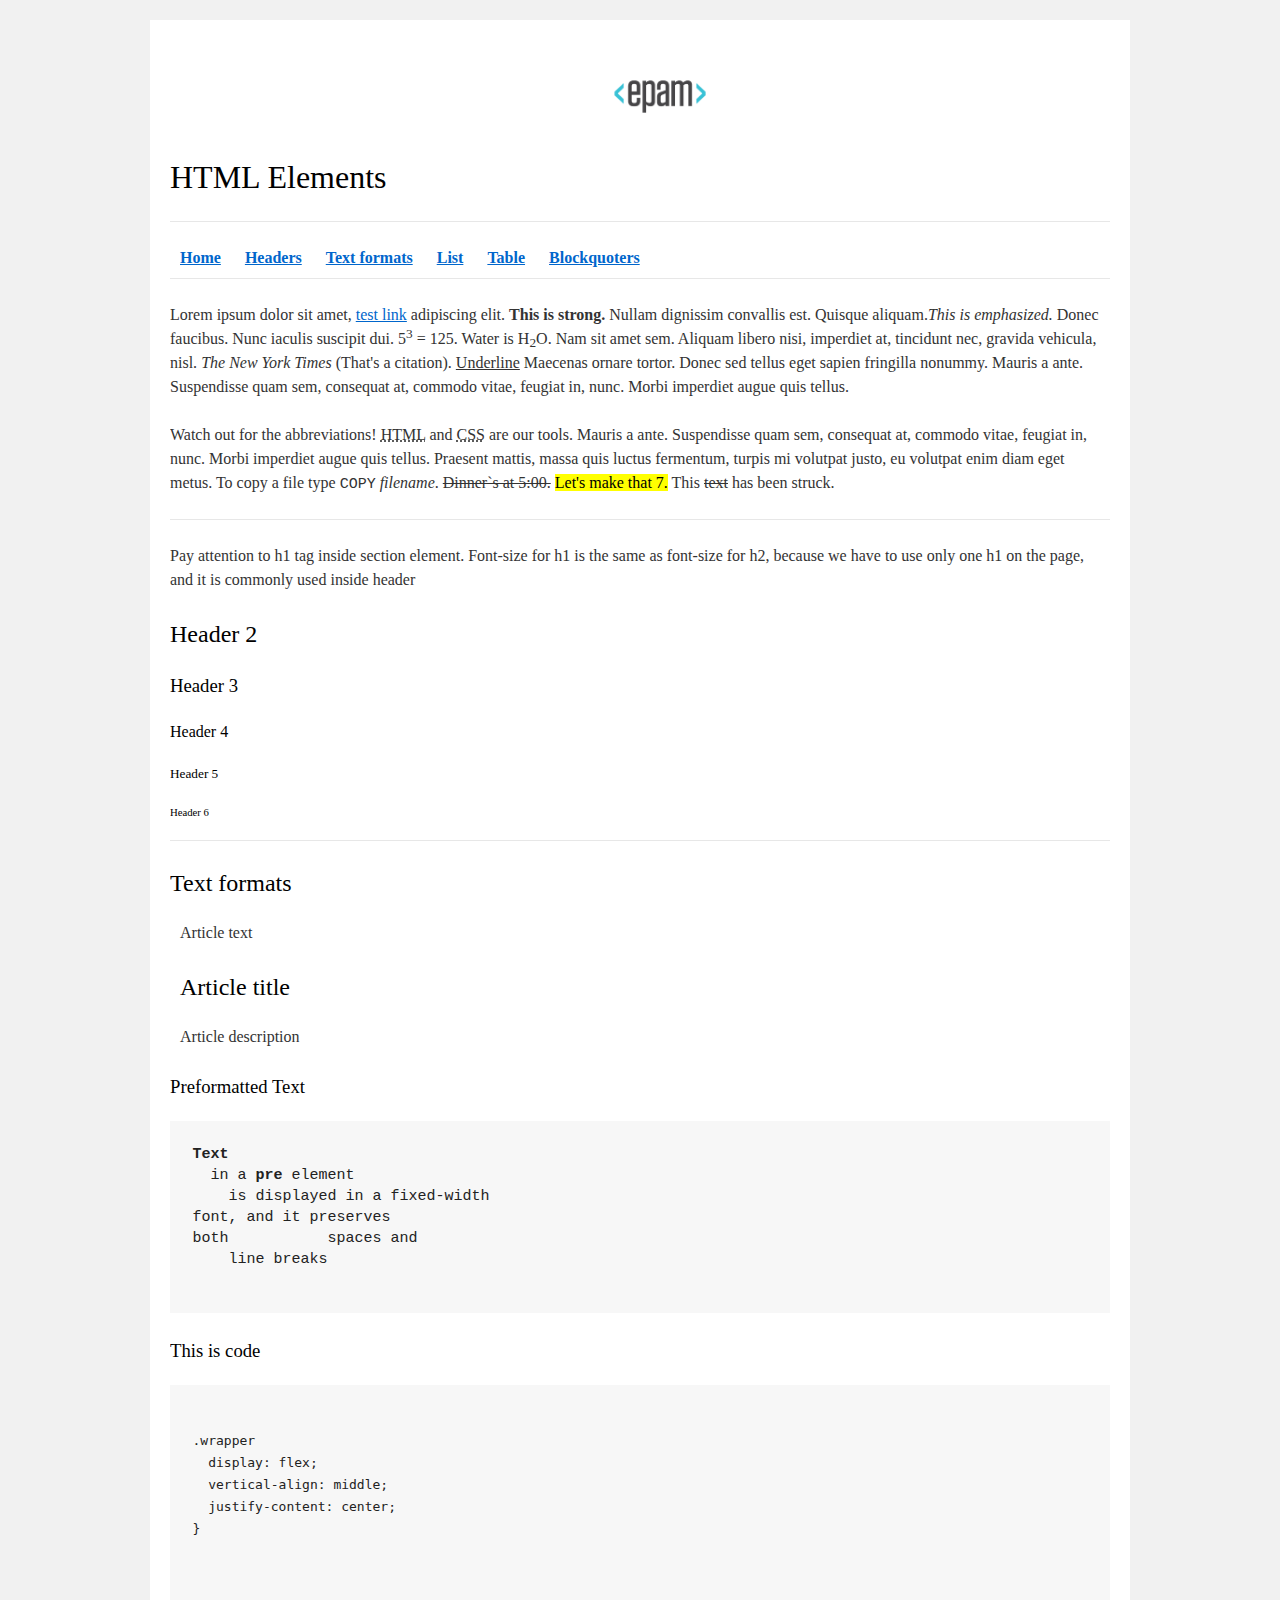
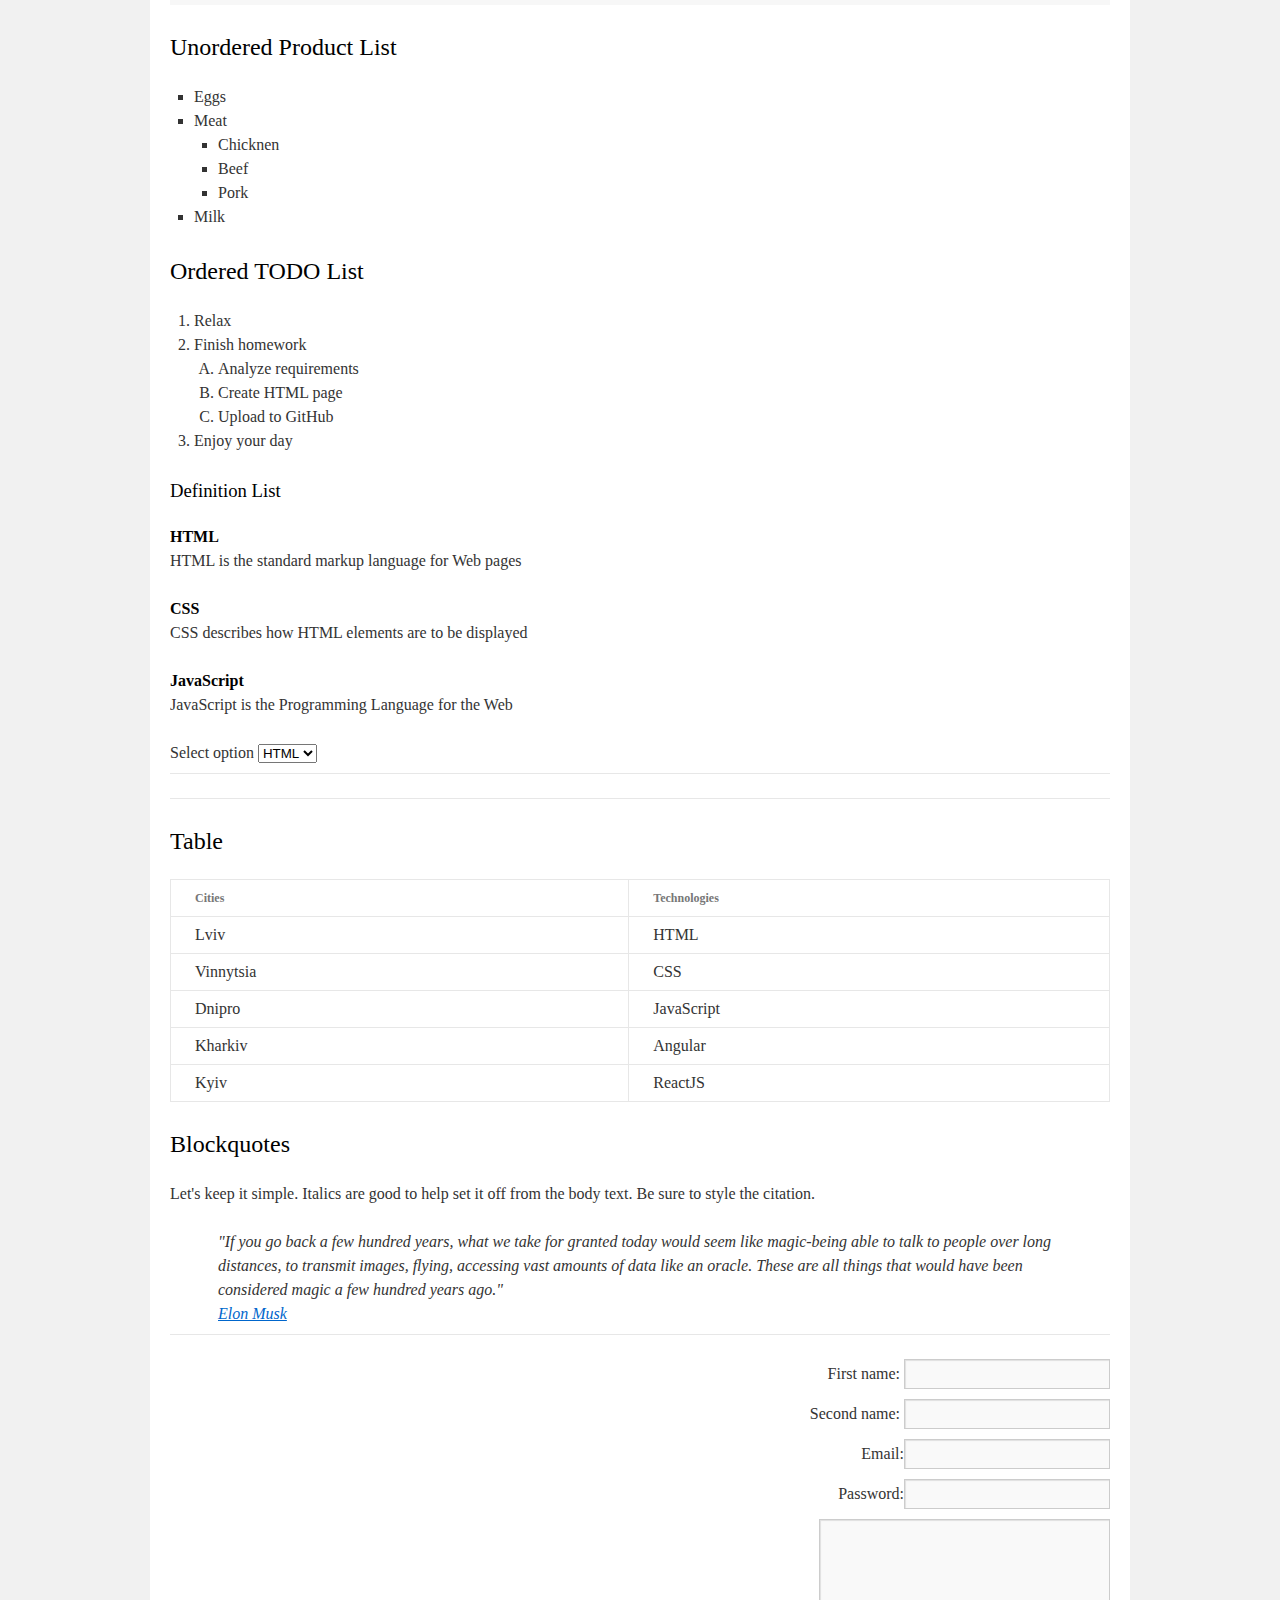
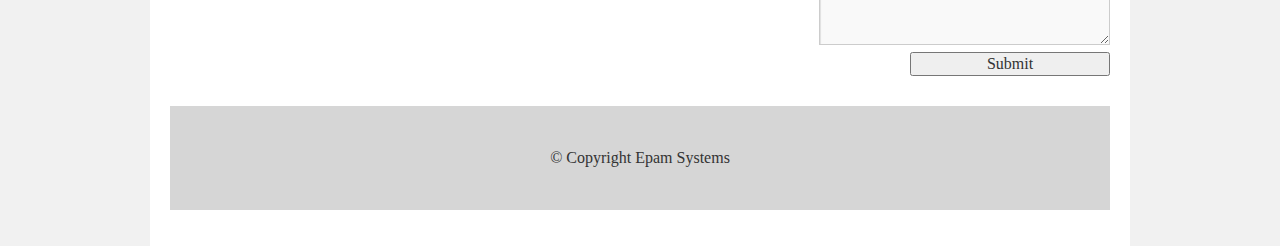
<file: FL11_HW1/homework/index.html>
<!DOCTYPE html>
<html lang="en">

<head>
  <meta charset="utf-8">
  <title>HTML Basics</title>
  <link rel="stylesheet" href="style.css">
</head>

<body>
  <div id="wrapper">
    <div id="main">
      <div id="container">
        <div id="content" role="main">
          <!-- TODO: Content goes here -->
          <header>
          <section>
            <img src="logo.png" alt="epam">
            <h1>HTML Elements</h1>
        </section>
        </header>
        <main>
          <hr>
          <nav>
              <a href="#"><strong>Home</strong></a>
              <a href="#"><strong>Headers</strong></a>
              <a href="#"><strong>Text formats</strong></a>
              <a href="#"><strong>List</strong></a>
              <a href="#"><strong>Table</strong></a>
              <a href="#"><strong>Blockquoters</strong></a>
          </nav>
          <hr>
          <p>Lorem ipsum dolor sit amet,
            <a href="#">test link</a> adipiscing elit. <strong>This is strong. </strong>Nullam dignissim convallis est. Quisque aliquam.<em>This is emphasized.</em>
            Donec faucibus. Nunc iaculis suscipit dui. 5<sup>3</sup> = 125. Water is H<sub>2</sub>O.
            Nam sit amet sem. Aliquam libero nisi, imperdiet at, tincidunt nec, gravida vehicula, nisl. <em>The New York Times</em>
            (That's a citation). <u>Underline</u>
            Maecenas ornare tortor. Donec sed tellus eget sapien fringilla nonummy. Mauris a ante. Suspendisse quam sem, consequat at, commodo vitae, feugiat in, nunc. Morbi imperdiet augue quis tellus.
          </p>
            <p>Watch out for the abbreviations!
              <abbr title="Hyper Text Markup Language">HTML</abbr> and <abbr title="Cascading Style Sheets">CSS</abbr>
              are our tools. Mauris a ante. Suspendisse quam sem, consequat at, commodo vitae, feugiat in, nunc. Morbi imperdiet augue quis tellus. Praesent mattis, massa quis luctus fermentum, turpis mi volutpat justo, eu volutpat enim diam eget metus. To copy a file type
              <kbd>COPY</kbd> <em>filename</em>. <s>Dinner`s at 5:00.</s> <mark>Let's make that 7.</mark> This <s>text</s> has been struck.
            </p>
              <hr>
              <p>Pay attention to h1 tag inside section element. Font-size for h1 is the same as font-size for h2,
                because we have to use only one h1 on the page, and it is commonly used inside header</p>
            <section>
              <h2>Header 2</h2>
              <h3>Header 3</h3>
              <h4>Header 4</h4>
              <h5>Header 5</h5>
              <h6>Header 6</h6>
            </section>
            <hr>
            <h2>Text formats</h2>
            <article>
              <p>Article text</p>
              <h2>Article title</h2>
              <p>Article description</p>
            </article>
            <h3>Preformatted Text</h3>
            <pre>
<strong>Text</strong>
  in a <strong>pre</strong> element
    is displayed in a fixed-width
font, and it preserves
both           spaces and
    line breaks
            </pre>
            <h3>This is code</h3>
            <pre>
              <code>
.wrapper 
  display: flex;
  vertical-align: middle;
  justify-content: center;
}
              </code>
            </pre>
            <h2>Unordered Product List</h2>
            <ul>
              <li>Eggs</li>
              <li>Meat
              <ul>
                <li>Chicknen</li>
                <li>Beef</li>
                <li>Pork</li>
              </ul>
              </li>
              <li>Milk</li>
            </ul>
            <h2>Ordered TODO List</h2>
            <ol>
              <li>Relax</li>
              <li>Finish homework
              <ol>
                <li>Analyze requirements</li>
                <li>Create HTML page</li>
                <li>Upload to GitHub</li>
              </ol>
              </li>
              <li>Enjoy your day</li>
            </ol>
            <h3>Definition List</h3>
            <dl>
              <dt>HTML</dt>
              <dd>HTML is the standard markup language for Web pages</dd>

              <dt>CSS</dt>
              <dd>CSS describes how HTML elements are to be displayed</dd>

              <dt>JavaScript</dt>
              <dd>JavaScript is the Programming Language for the Web</dd>
            </dl>
            Select option
            <select>
            <option value="HTML">HTML</option>
            </select>
            <hr>
            <hr>
            <h2>Table</h2>
            <table>
              <thead>
                <tr>
                <th>Cities</th>
                <th>Technologies</th>
                </tr>
              </thead>
              <tbody>
                <tr>
                  <td>Lviv</td>
                  <td>HTML</td>
                </tr>
                <tr>
                  <td>Vinnytsia</td>
                  <td>CSS</td>
                </tr>
                <tr>
                  <td>Dnipro</td>
                  <td>JavaScript</td>
                </tr>
                <tr>
                  <td>Kharkiv</td>
                  <td>Angular</td>
                </tr>
                <tr>
                  <td>Kyiv</td>
                  <td>ReactJS</td>
                </tr>
              </tbody>
            </table>
            <section>
            <h2>Blockquotes</h2>
            <p>Let's keep it simple. Italics are good to help set it off from the body text. Be sure to style the citation.</p>
            <blockquote>
              "If you go back a few hundred years, what we take for granted today would seem like magic-being able
                to talk to people over long distances, to transmit images, flying, accessing vast amounts of data
                like an oracle. These are all things that would have been considered magic a few hundred years ago."
              <br>
              <a href="#">Elon Musk</a>
            </blockquote>
          </section>
            <hr>
            <form action="URL">
            <label>First name: <input type="text"></label><br>
          <label>Second name: <input type="text"></label><br>
          <label>Email:<input type="email"></label><br>
          <label>Password:<input type="password"></label><br>
          <textarea cols="30" rows="5"></textarea> <br>
          <input type="button" value="Submit"></form>
          </main>
          <footer>
            © Copyright Epam Systems
          </footer>
        </div>
      </div>
    </div>
  </div>
</body>
</html>
</file>
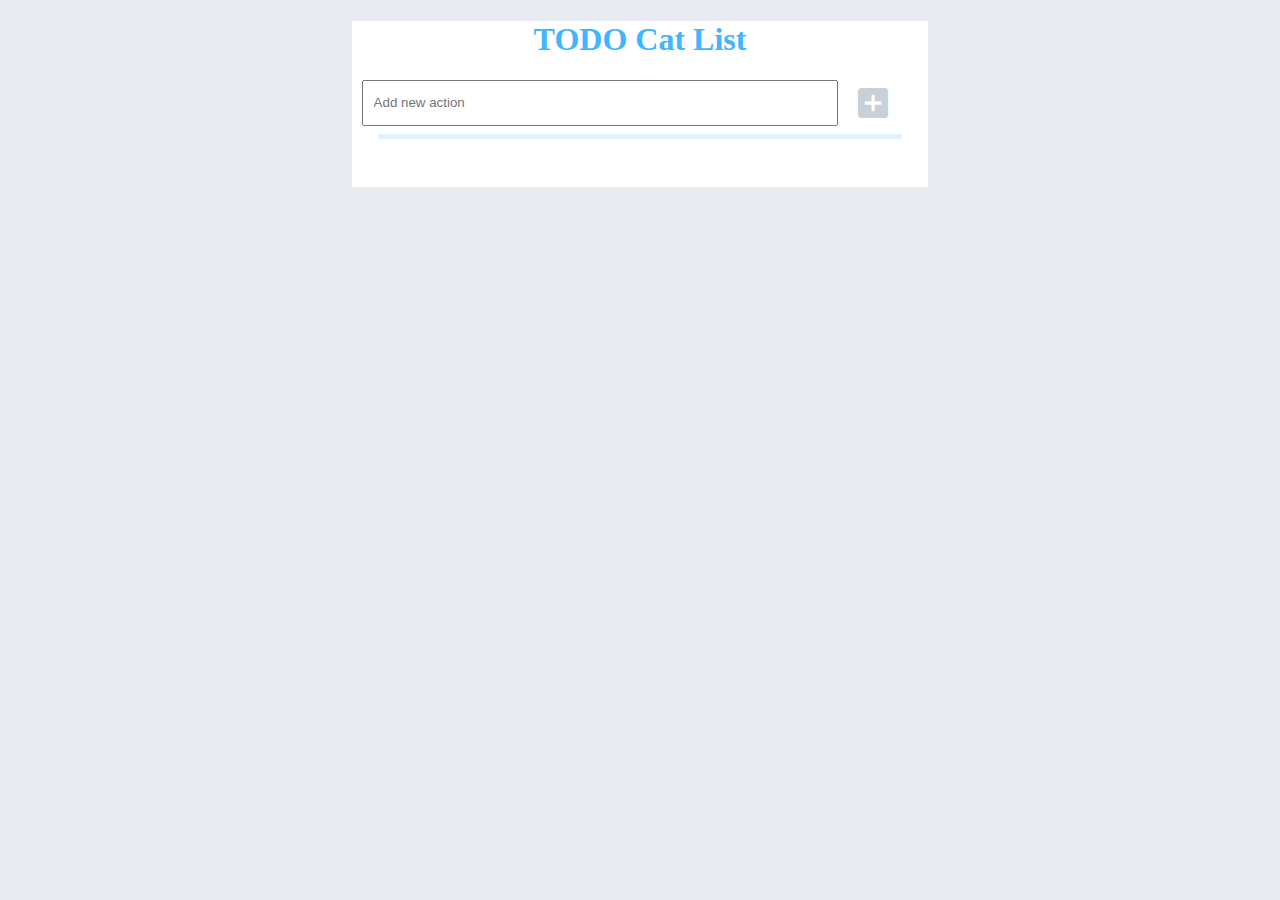
<file: FL11_HW11/homework/index.html>
<!DOCTYPE html>
<html lang="en">
<head>
  <meta charset="UTF-8">
  <title>Homework 11 - TODO Cat List</title>
  <link rel="stylesheet" href="./assets/material-icons/material-icons.css">
  <link rel="stylesheet" href="./assets/styles.css">
</head>
<body>
    <header>
        <h1>TODO Cat List</h1>
        <p class="error">Maximum item per list are created</p>
        <div class="firstActionContainer">
            <input type="text" class="addAction" placeholder="Add new action">
            <a href="#" class="button"><i class="material-icons addIcon">add_box</i></a>
        </div>
        <hr>
        <div id="root"><div class="test"></div></div>
    </header>

  <script src="./src/app.js"></script>
</body>
</html>
</file>
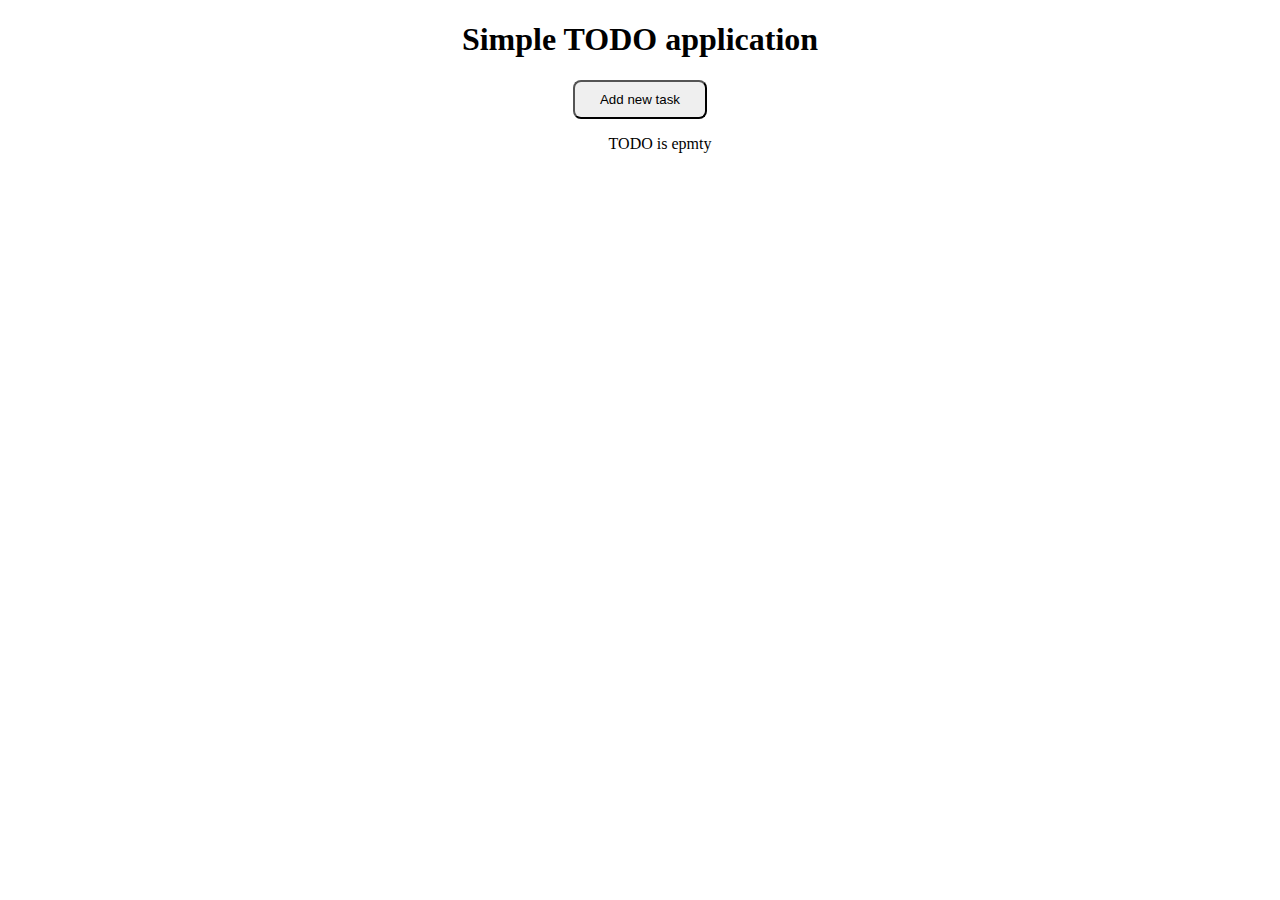
<file: FL11_HW12/homework/index.html>
<!DOCTYPE html>
<html lang="en">
<head>
  <meta charset="UTF-8">
  <title>Homework 12 - Simple TODO List</title>
  <link rel="stylesheet" href="./assets/styles.css">
</head>
<body>
    <div id="root">
        <div class="startPage alignItems">
            <h1>Simple TODO application</h1>
            <input type="button" value="Add new task" class="addTask">
            <ul id="taskBox">
                <li>TODO is epmty</li>
            </ul>
        </div>

        <div class="addNewTask alignItems">
            <h1>Add task</h1>
            <input type="text" class="newTask">
            <input type="button" class="cancel" value="Cancel">
            <input type="button" class="saveTask" value="Save changes">
        </div>

        <div class="modifyItem alignItems">
            <h1>Modify item</h1>
            <input type="text" class="modifyTask">
            <input type="button" class="cancel" value="Cancel">
            <input type="button" class="saveModify" value="Save changes">
        </div>
    </div>

    <script src="./src/app.js"></script>
</body>
</html>
</file>
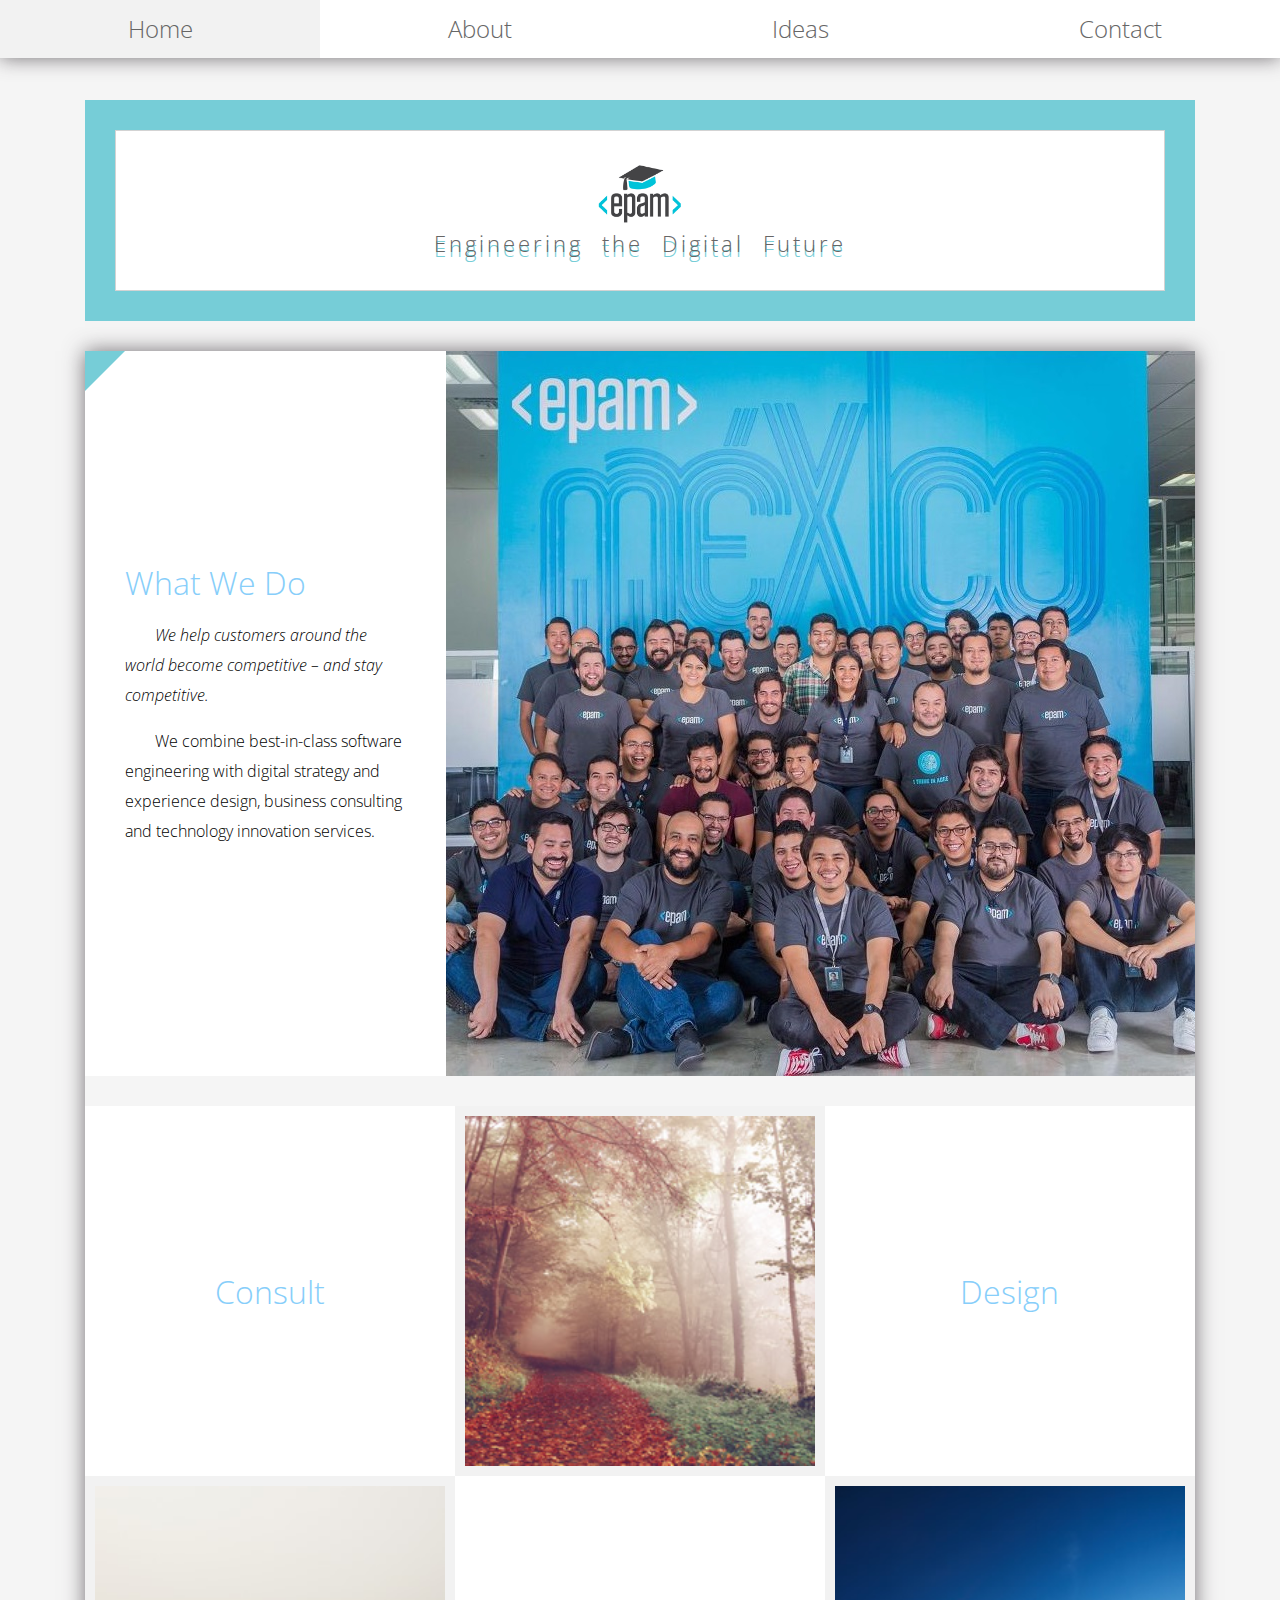
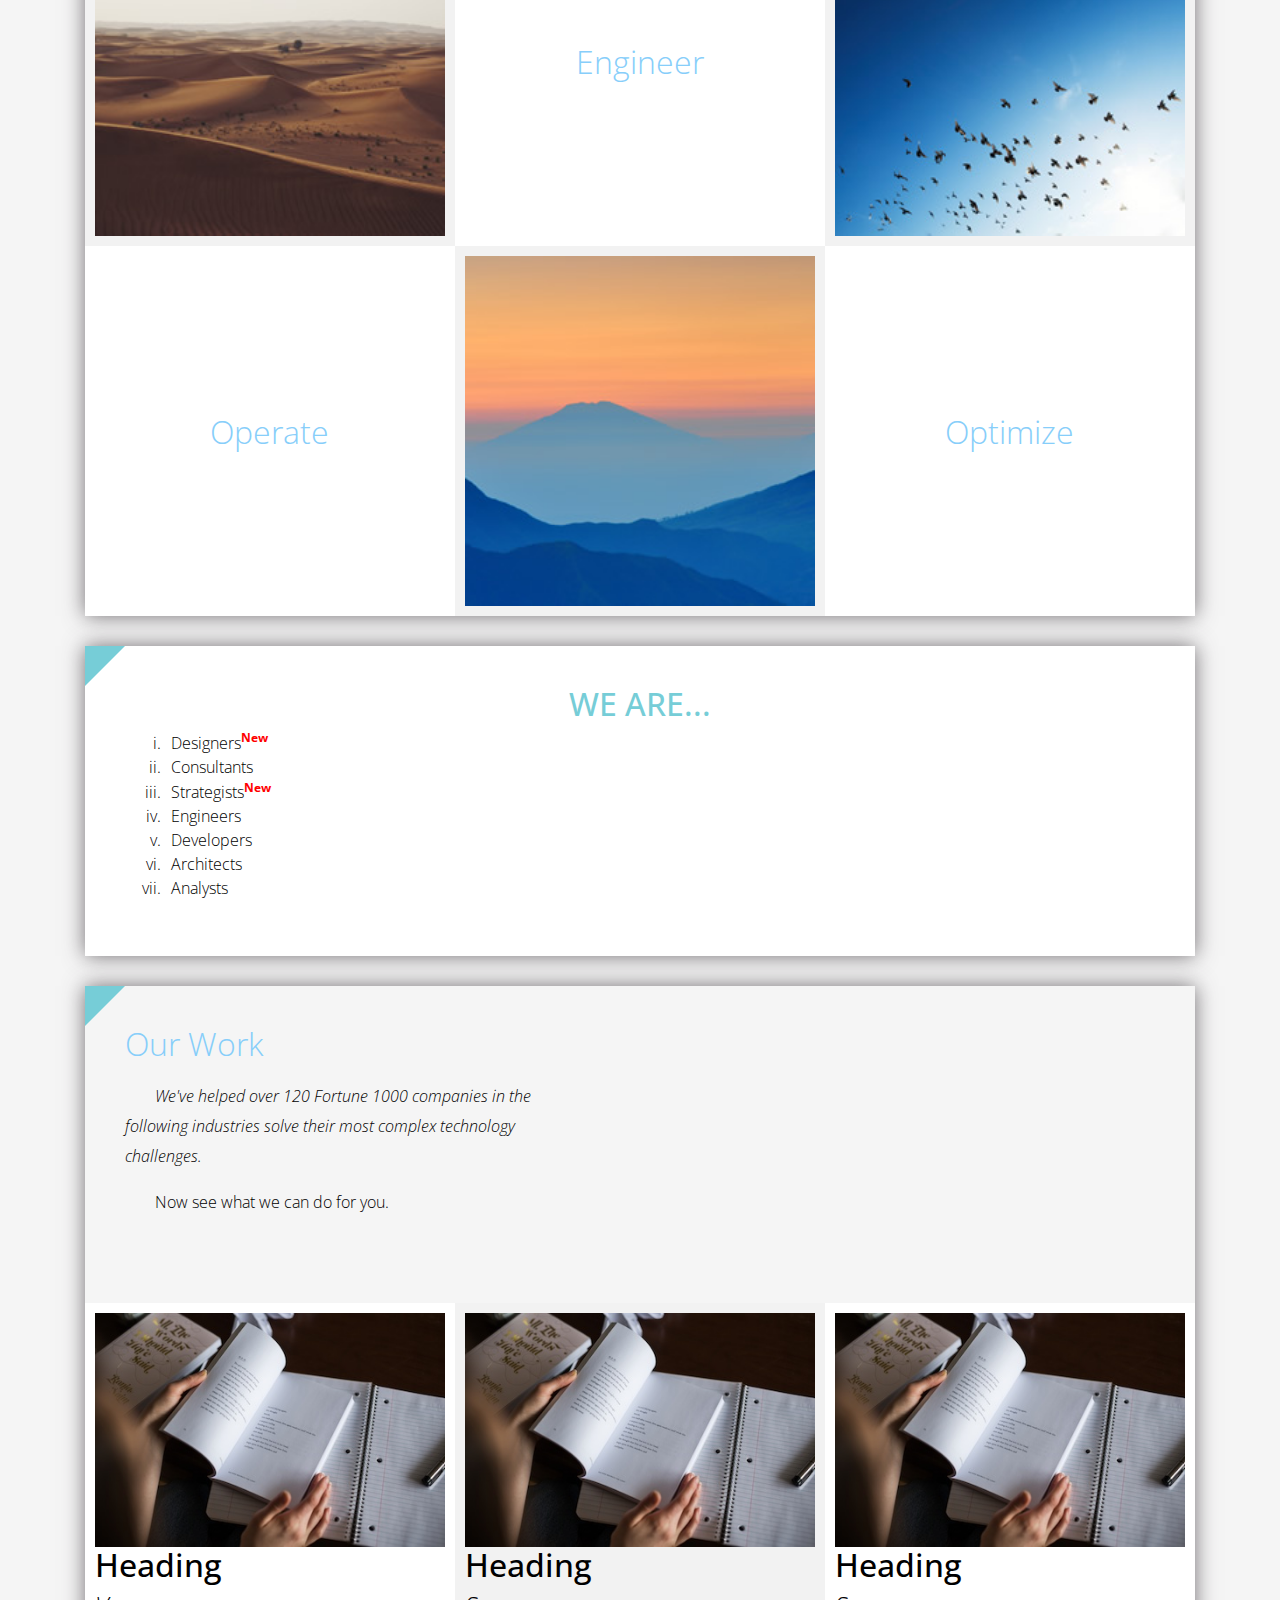
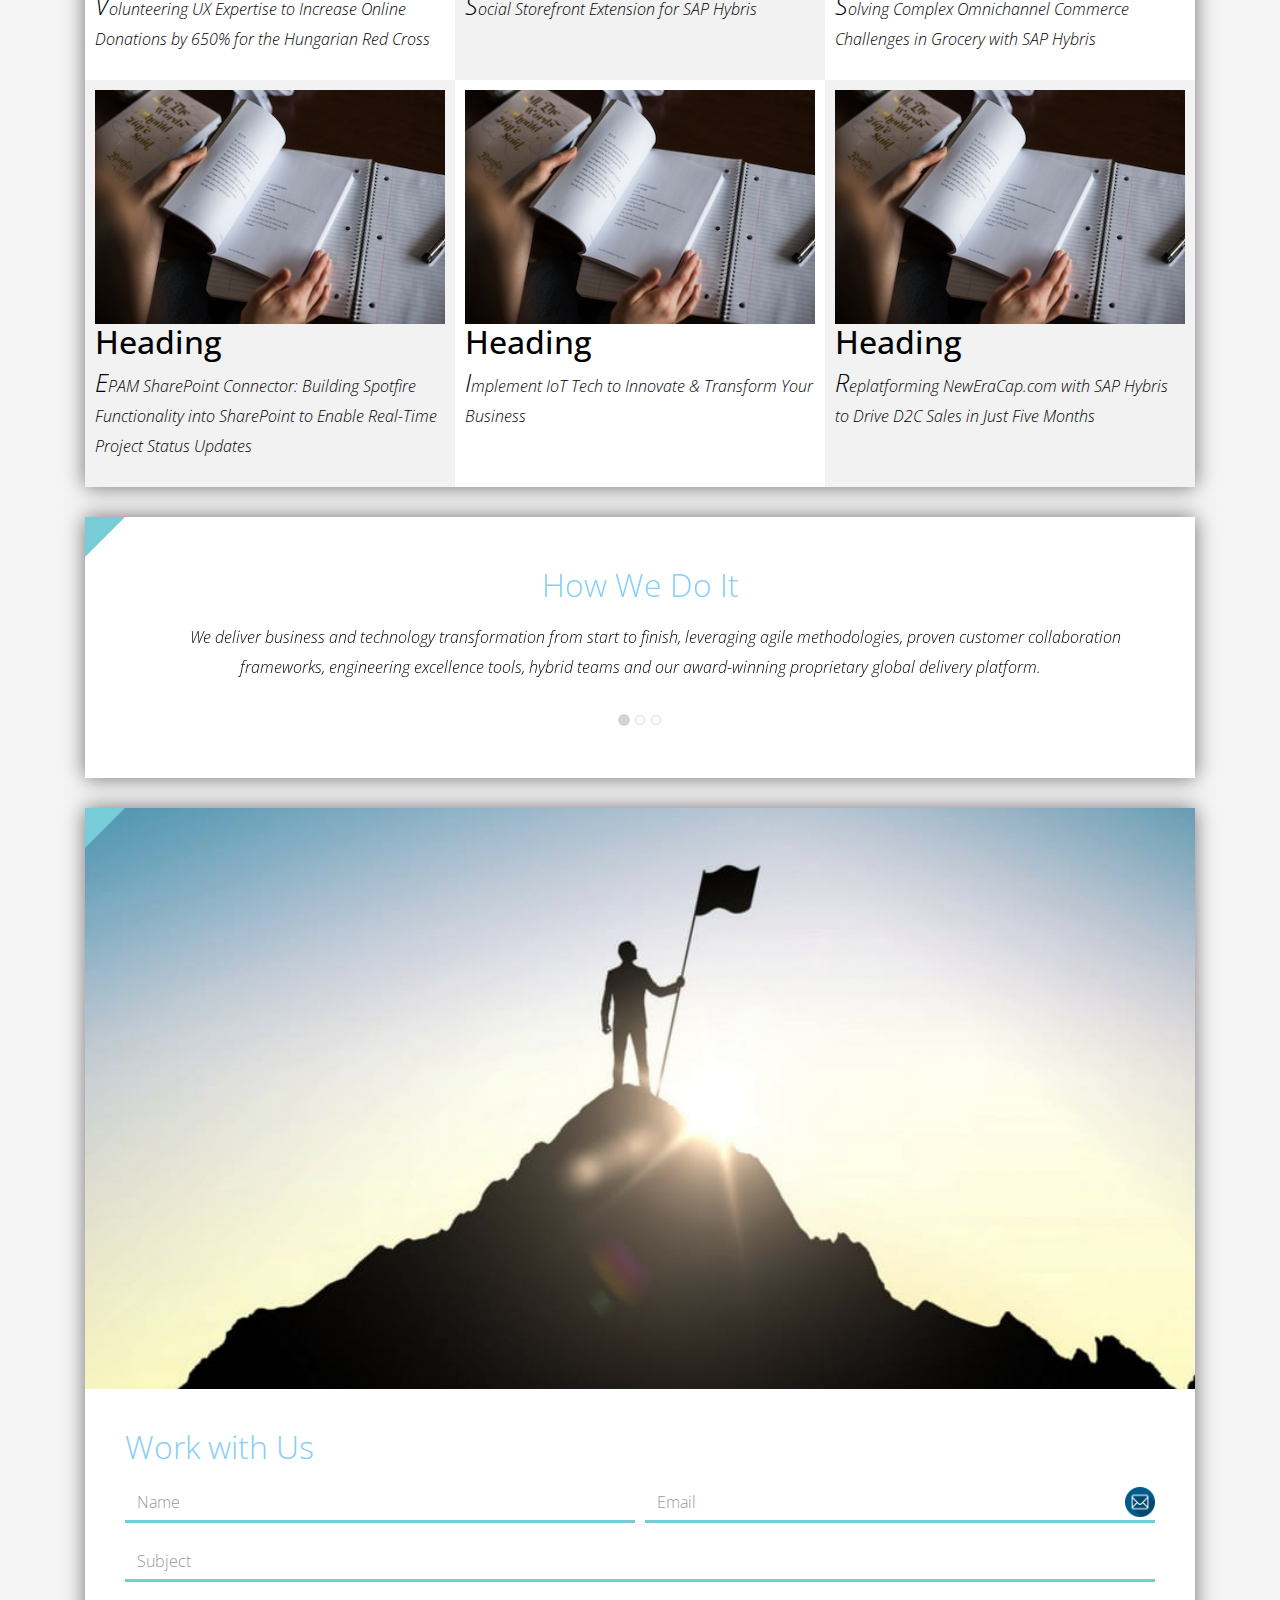
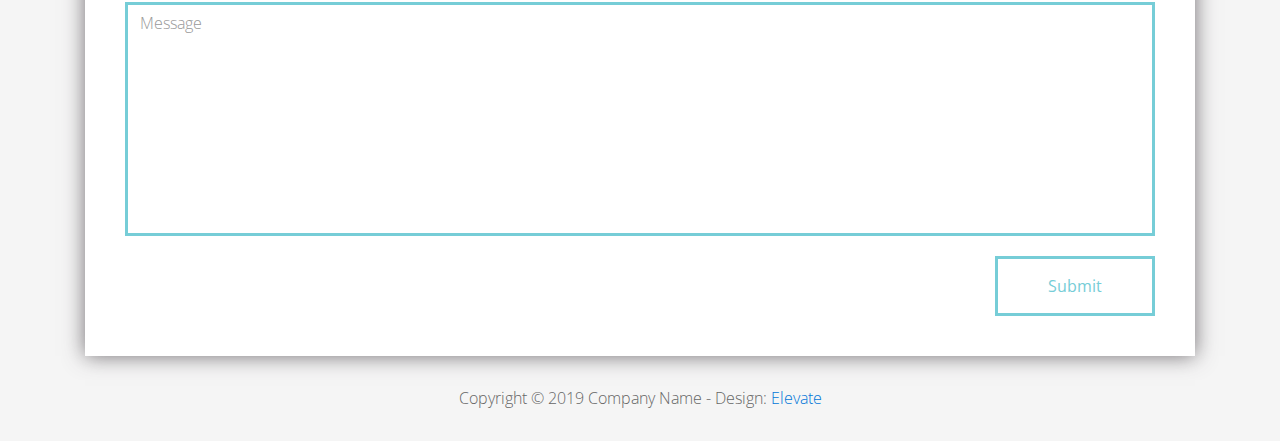
<file: FL11_HW2/homework/index.html>
<!DOCTYPE html>
<html lang="en">
<head>
  <meta charset="utf-8">
  <meta http-equiv="X-UA-Compatible" content="IE=edge">
  <meta name="viewport" content="width=device-width, initial-scale=1">

  <title>CSS Basics HW</title>



  <!-- load stylesheets -->
  <link rel="stylesheet" href="http://fonts.googleapis.com/css?family=Open+Sans:300,400">
  <!-- Google web font "Open Sans" -->
  <link rel="stylesheet" href="css/bootstrap.min.css">
  <!-- Bootstrap style -->
  <link rel="stylesheet" href="css/general.css">
  <link rel="stylesheet" href="css/style.css">
  <!-- Templatemo style -->
</head>

<body>
<div class="container">

  <div class="tm-sidebar">
    <nav class="tm-main-nav">
      <ul>
        <li class="tm-nav-item"><a href="#home" class="tm-nav-item-link">Home</a></li>
        <li class="tm-nav-item"><a href="#about" class="tm-nav-item-link">About</a></li>
        <li class="tm-nav-item"><a href="#ideas" class="tm-nav-item-link">Ideas</a></li>
        <li class="tm-nav-item"><a href="#contact" class="tm-nav-item-link">Contact</a></li>
      </ul>
    </nav>
  </div>

  <div class="tm-main-content">

    <div id="home" class="tm-content-box tm-content-header margin-b-10">
      <div class="tm-banner">
        <div class="tm-banner-inner">
          <img src="img/epam_logo.png" width="100" alt="">
          <p class="tm-banner-text">Engineering the Digital Future</p>
        </div>
      </div>
    </div>

    <section>
      <div class="tm-content-box flex-2-col">

        <div class="padding-medium flex-item tm-team-description-container flex-item">
          <h2 class="tm-section-title">What We Do</h2>
          <p class="tm-section-description">We help customers around the world become competitive – and stay competitive.</p>
          <p class="tm-section-description"> We combine best-in-class software engineering with digital strategy and experience design, business consulting and technology innovation services.</p>
        </div>
        <div class="flex-item tm-team-img">
          <img src="img/epam-mexico.jpg" alt="epam-mexico">
        </div>

      </div>

      <div id="about" class="tm-content-box">

        <ul class="boxes gallery-container">
          <li class="box box-bg">
            <h2 class="tm-section-title tm-section-title-box tm-box-bg-title">Consult</h2>
          </li>
          <li class="box">
            <a href="img/idea-large-01.jpg">
              <img src="img/idea-01.jpg" alt="Image" class="img-fluid thumbnail box-img">
            </a>
          </li>
          <li class="box box-bg">
            <h2 class="tm-section-title tm-section-title-box tm-box-bg-title">Design</h2>
          </li>
          <li class="box">
            <a href="img/idea-large-02.jpg">
              <img src="img/idea-02.jpg" alt="Image" class="img-fluid thumbnail box-img">
            </a>
          </li>
          <li class="box box-bg">
            <h2 class="tm-section-title tm-section-title-box tm-box-bg-title">Engineer</h2>
          </li>
          <li class="box">
            <a href="img/idea-large-03.jpg">
              <img src="img/idea-03.jpg" alt="Image" class="img-fluid thumbnail box-img">
            </a>
          </li>
          <li class="box box-bg">
            <h2 class="tm-section-title tm-section-title-box tm-box-bg-title">Operate</h2>
          </li>
          <li class="box">
            <a href="img/idea-large-04.jpg">
              <img src="img/idea-04.jpg" alt="Image" class="img-fluid thumbnail box-img">
            </a>
          </li>
          <li class="box box-bg">
            <h2 class="tm-section-title tm-section-title-box tm-box-bg-title">Optimize</h2>
          </li>
        </ul>

      </div>

    </section>

    <!-- slider -->
    <section class="heading tm-content-box">
      <div class="padding-medium">
        <h2> WE ARE...</h2>
        <ol>
          <li><a href="index.html" class="text">Designers</a></li>
          <li><a href="index.html">Consultants</a></li>
          <li><a href="#" class="text">Strategists</a></li>
          <li><a href="#">Engineers</a></li>
          <li><a href="#">Developers</a></li>
          <li><a href="#">Architects</a></li>
          <li><a href="#">Analysts</a></li>
        </ol>
      </div>
    </section>

    <section class="blocks">
      <div class="padding-medium flex-item tm-team-description-container">
        <h2 class="tm-section-title">Our Work</h2>
        <p class="tm-section-description">We've helped over 120 Fortune 1000 companies in the following industries solve their most complex technology challenges. </p>
        <p class="tm-section-description"> Now see what we can do for you.</p>
      </div>
      <div class="tm-content-box flex-2-col">
      </div>
      <div  class="tm-content-box">
        <ul class="boxes gallery-container">
          <li class="box box-work">
            <img src="img/study.jpeg" alt="Image" class="img-fluid">
            <div>
              <h2>Heading</h2>
              <p>Volunteering UX Expertise to Increase Online Donations by 650% for the Hungarian Red Cross</p>
            </div>
          </li>
          <li class="box box-work">
            <img src="img/study.jpeg" alt="Image" class="img-fluid">
            <div>
              <h2>Heading</h2>
              <p>Social Storefront Extension for SAP Hybris</p>
            </div>
          </li>
          <li class="box box-work">
            <img src="img/study.jpeg" alt="Image" class="img-fluid">
            <div>
              <h2>Heading</h2>
              <p>Solving Complex Omnichannel Commerce Challenges in Grocery with SAP Hybris</p>
            </div>
          </li>
          <li class="box box-work">
            <img src="img/study.jpeg" alt="Image" class="img-fluid">
            <div>
              <h2>Heading</h2>
              <p>EPAM SharePoint Connector: Building Spotfire Functionality into SharePoint to Enable Real-Time Project Status Updates</p>
            </div>
          </li>
          <li class="box box-work">
            <img src="img/study.jpeg" alt="Image" class="img-fluid">
            <div>
              <h2>Heading</h2>
              <p>Implement IoT Tech to Innovate &amp; Transform Your Business</p>
            </div>
          </li>
          <li class="box box-work">
            <img src="img/study.jpeg" alt="Image" class="img-fluid">
            <div>
              <h2>Heading</h2>
              <p>Replatforming NewEraCap.com with SAP Hybris to Drive D2C Sales in Just Five Months</p>
            </div>
          </li>
        </ul>

      </div>
    </section>

    <section id="ideas">
      <div id="tmCarousel" class="carousel slide tm-content-box" data-ride="carousel">

        <ol class="carousel-indicators">
          <li data-target="#tmCarousel" data-slide-to="0" class="active"></li>
          <li data-target="#tmCarousel" data-slide-to="1" class=""></li>
          <li data-target="#tmCarousel" data-slide-to="2" class=""></li>
        </ol>

        <div class="carousel-inner" role="listbox">

          <div class="carousel-item active">
            <div class="carousel-content">
              <div class="flex-item">
                <h2 class="tm-section-title">How We Do It</h2>
                <p class="tm-section-description carousel-description">We deliver business and technology transformation from start to finish, leveraging agile methodologies, proven customer collaboration frameworks, engineering excellence tools, hybrid teams and our award-winning proprietary global delivery platform.</p>
              </div>
            </div>
          </div>

          <div class="carousel-item">
            <div class="carousel-content">
              <div class="flex-item">
                <h2 class="tm-section-title">Our Clients</h2>
                <p class="tm-section-description carousel-description">Lorem ipsum dolor sit amet,
                  consectetur adipiscing elit. Quisque vel nisi pharetra nibh varius pharetra ac
                  sagittis nisi. Etiam pharetra vestibulum hendrerit. Pellentesque interdum metus
                  sed massa rutrum.</p>
              </div>
            </div>
          </div>

          <div class="carousel-item">
            <div class="carousel-content">
              <div class="flex-item">
                <h2 class="tm-section-title">Our Projects</h2>
                <p class="tm-section-description carousel-description">Donec ex libero, fringilla
                  vitae purus sit amet, rhoncus pharetra lorem. Pellentesque id sem id lacus
                  ultricies vehicula. Aliquam rutrum mi non. Pellentesque interdum metus sed massa
                  rutrum.</p>
              </div>
            </div>
          </div>

        </div>

      </div>
    </section>

    <section class="tm-content-box">
      <img src="img/contact-us.jpg" alt="Contact image" class="img-fluid img-contact-us">

      <div id="contact" class="padding-medium">
        <h2 class="tm-section-title">Work with Us</h2>
        <form action="#contact" method="get" class="contact-form">

          <div class="form-group col-xs-12 col-sm-12 col-md-6 col-lg-6 form-group-2-col-left">
            <input type="text" id="contact_name" name="contact_name" class="form-control"
                   placeholder="Name" required/>
          </div>
          <div class="form-group col-xs-12 col-sm-12 col-md-6 col-lg-6 form-group-2-col-right mandatory-field">
            <input type="email" id="contact_email" name="contact_email" class="form-control"
                   placeholder="Email" required/>
          </div>
          <div class="form-group">
            <input type="text" id="contact_subject" name="contact_subject" class="form-control"
                   placeholder="Subject" required/>
          </div>
          <div class="form-group">
            <textarea id="contact_message" name="contact_message" class="form-control" rows="9"
                      placeholder="Message" required></textarea>
          </div>

          <button type="submit" class="btn btn-primary submit-btn">Submit</button>

        </form>
      </div>
    </section>

    <footer class="tm-footer">
      <p class="text-xs-center">Copyright &copy; 2019 Company Name

        - Design: <a rel="nofollow" href="http://www.templatemo.com/tm-481-elevate"
                     target="_parent">Elevate</a></p>
    </footer>

  </div>

</div>

</body>
</html>
</file>
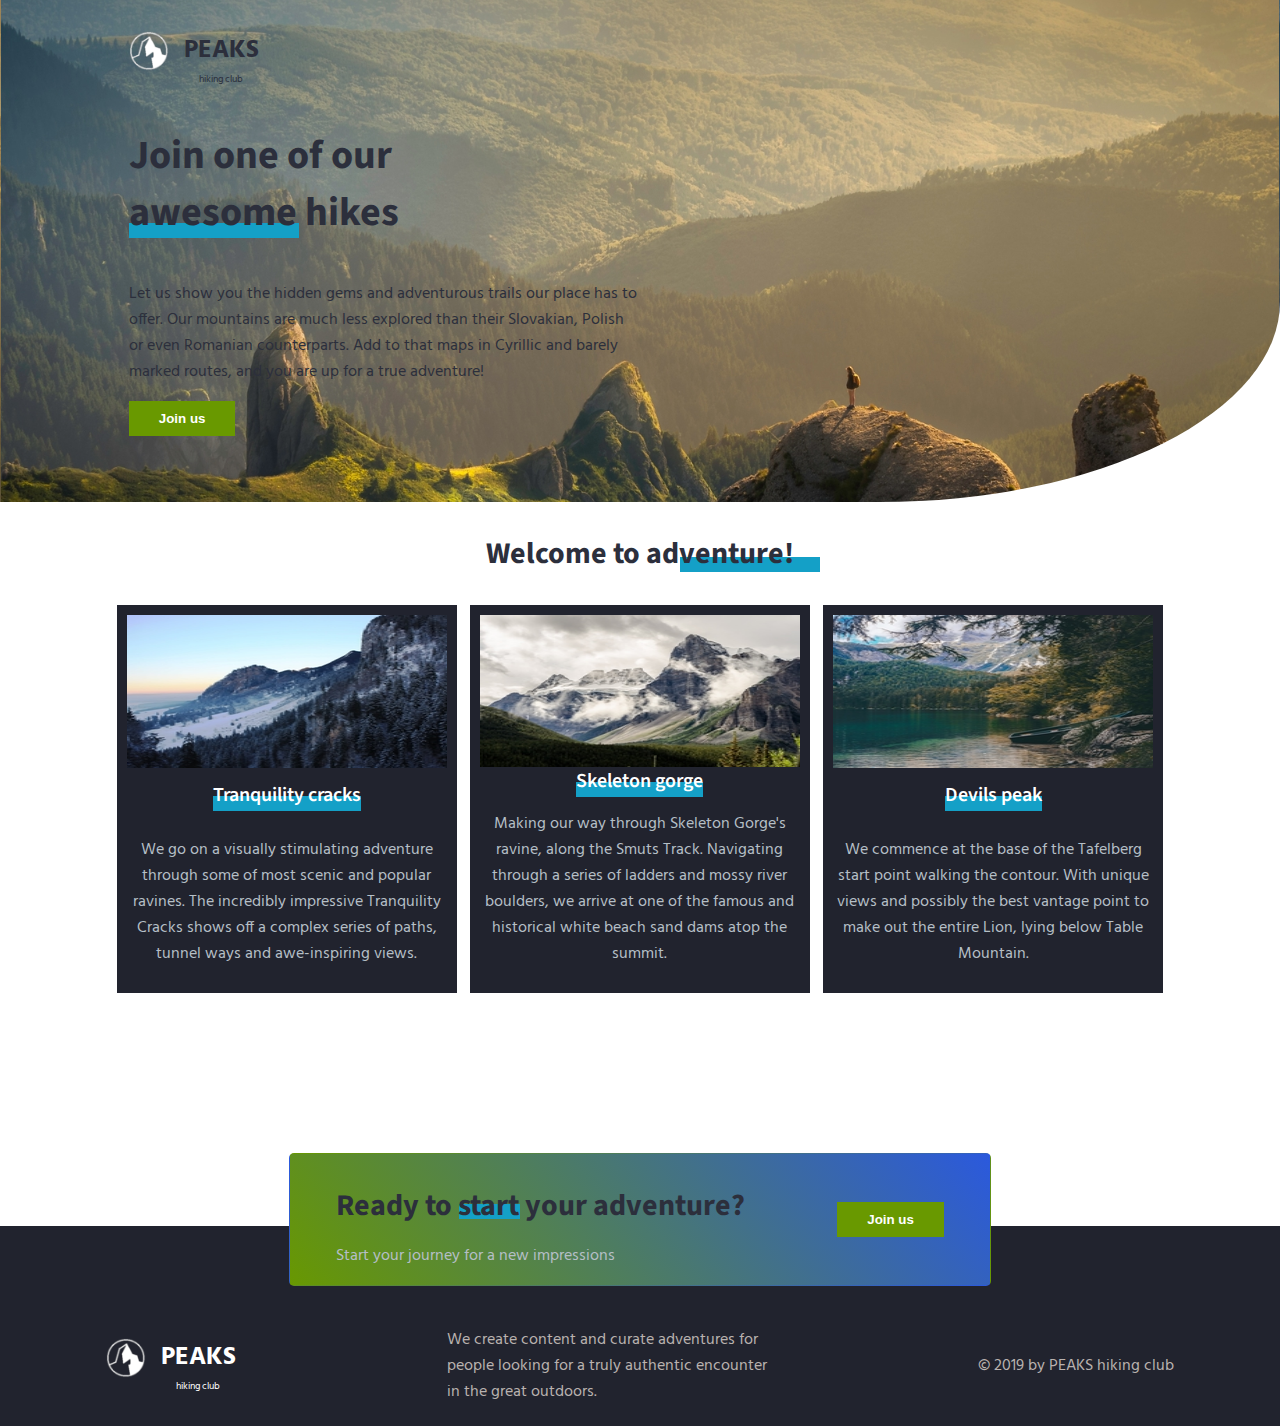
<file: FL11_HW3/homework/index.html>
<!DOCTYPE html>
<html lang="en">

  <head>
    <meta charset="UTF-8">
    <meta name="viewport" content="width=device-width, initial-scale=1.0">
    <meta http-equiv="X-UA-Compatible" content="ie=edge">
    <link href="https://fonts.googleapis.com/css?family=Hind:400,600%7CSource+Sans+Pro:400,600,700%7CFresca" rel="stylesheet"/>

    <!-- Styles should be switched here: -->

    <link rel="stylesheet" type="text/css" href="css/style1.css">
    <!-- <link rel="stylesheet" type="text/css" href="css/style2.css"> -->

    <title>PEAKS hiking club</title>
  </head>

  <body>
    <header class="header">
      <div class="header-wrap">
        <div class="landing-logo">
          <img src="img/m-logo.png" alt="logo" />
          <p>PEAKS<span>hiking club</span></p>
        </div>
        <p class="header_heading">
          Join one of our awesome hikes
        </p>
        <p class="header_text">
          Let us show you the hidden gems and adventurous trails our place has to offer.
          Our mountains are much less explored than their Slovakian,
          Polish or even Romanian counterparts. Add to that maps in Cyrillic and barely marked routes,
          and you are up for a true adventure!
        </p>
        <button class="header_button">Join us</button>
      </div>
    </header>
    <main class="section">
      <p class="section_text">
        Welcome to adventure!
      </p>
      <div class="section_card_wrap">
        <div class="section_card">
          <img class="section_card_img"
               src="img/m-1.jpg"
               alt="experts"/>
          <p class="section_card_heading">
            Tranquility cracks
            <span class="section_card_underline"></span>
          </p>
          <p class="section_card_text">
            We go on a visually stimulating adventure through some of most scenic and popular ravines.
            The incredibly impressive Tranquility Cracks shows off a complex series of paths, tunnel ways and awe-inspiring views.
          </p>
        </div>
        <div class="section_card">
          <img class="section_card_img"
               src="img/m-2.jpg"
               alt="content formats"/>
          <p class="section_card_heading">
            Skeleton gorge
            <span class="section_card_underline"></span>
          </p>
          <p class="section_card_text">
            Making our way through Skeleton Gorge's ravine, along the Smuts Track.
            Navigating through a series of ladders and mossy river boulders, we arrive at one of the famous and historical white beach sand dams atop the summit.
          </p>
        </div>
        <div class="section_card">
          <img class="section_card_img"
               src="img/m-3.jpg"
               alt="certificate"/>
          <p class="section_card_heading">
            Devils peak
            <span class="section_card_underline"></span>
          </p>
          <p class="section_card_text">
            We commence at the base of the Tafelberg start point walking the contour.
            With unique views and possibly the best vantage point to make out the entire Lion, lying below Table Mountain.
          </p>
        </div>
      </div>
      <div class="section_banner">
        <div class="section_banner_text_wrap">
          <p class="section_banner_heading">
            Ready to start your adventure?
          </p>
          <p class="section_banner_text">
            Start your journey for a new impressions
          </p>
        </div>
        <button class="section_banner_button">Join us</button>
      </div>
    </main>
    <footer class="footer">
      <div class="footer-wrap">
        <div class="footer_logo landing-logo">
          <img src="img/m-logo.png" alt="logo" />
          <p>PEAKS<span>hiking club</span></p>
        </div>
        <p class="footer_text">
          We create content  and curate adventures for  people looking for a truly authentic encounter in the great outdoors.
        </p>
        <span class="footer-cr">
          &copy; 2019 by PEAKS hiking club
        </span>
      </div>
    </footer>
  </body>

</html>
</file>
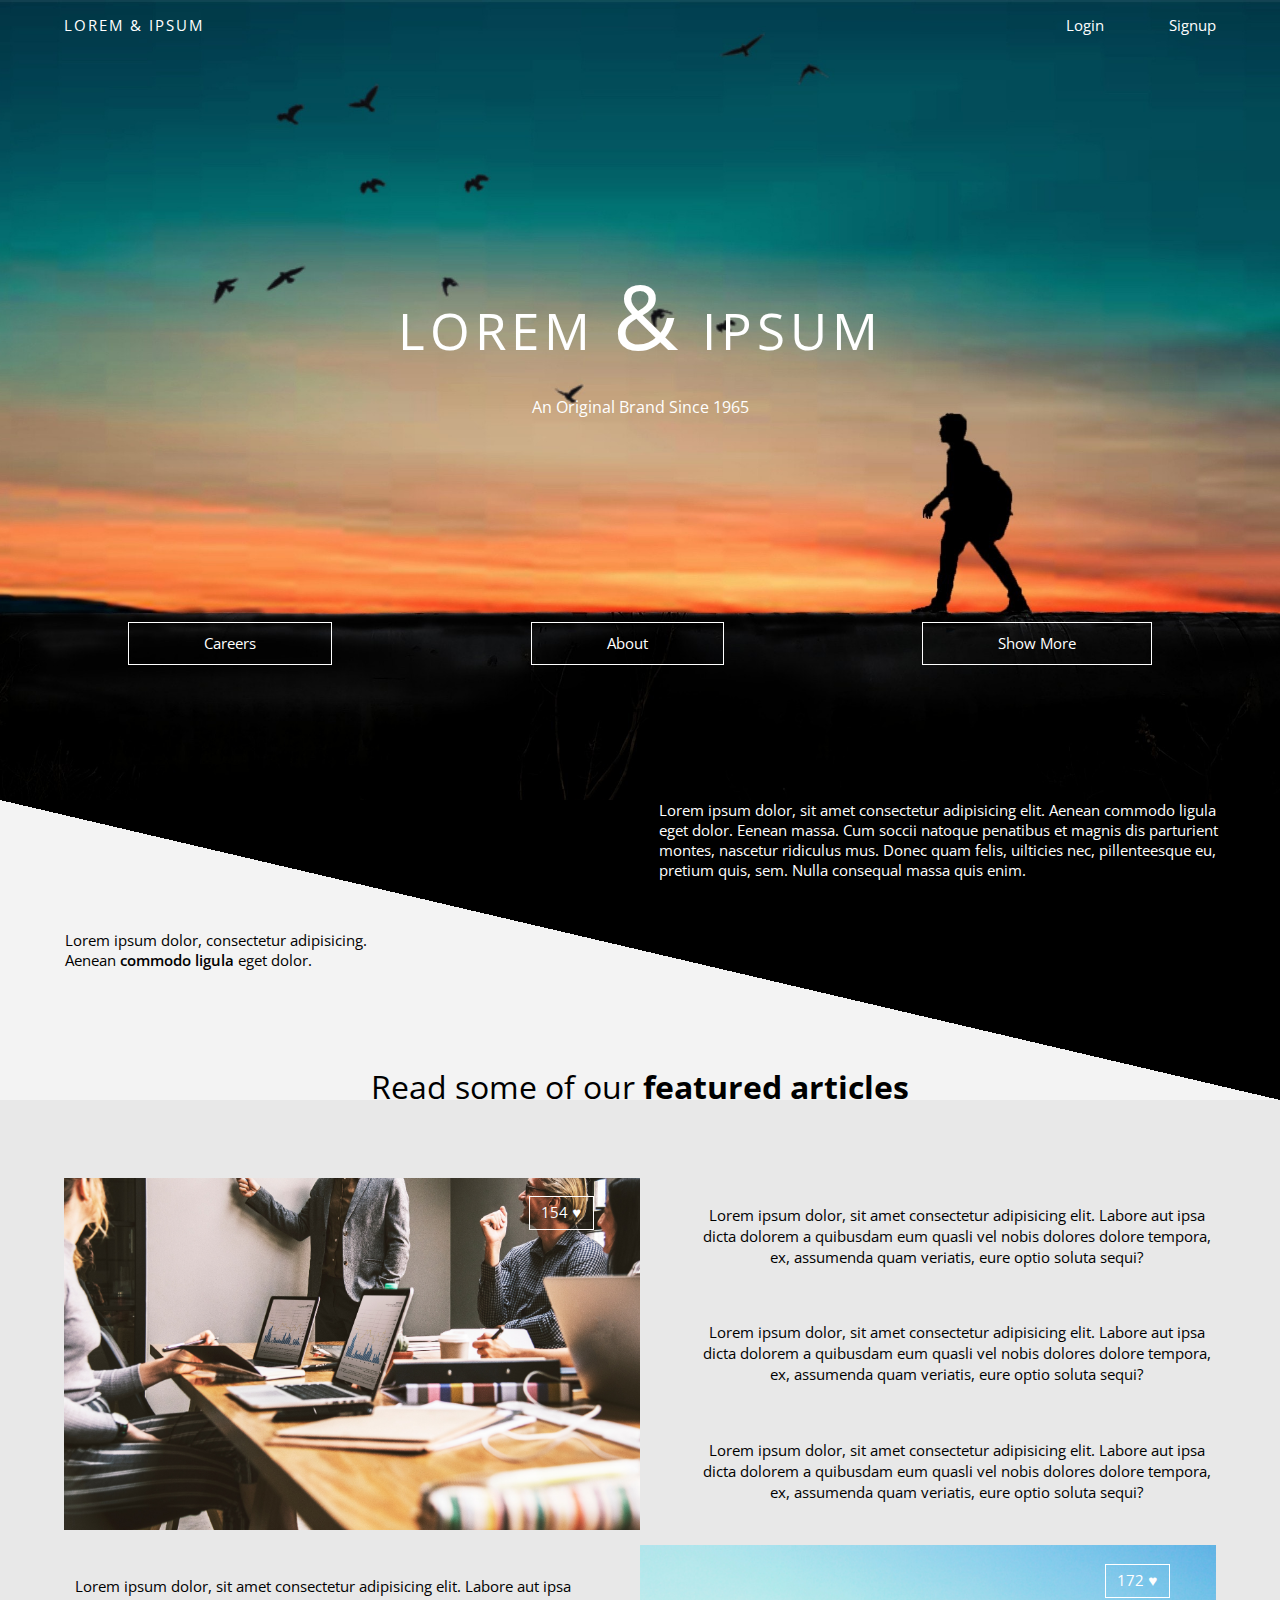
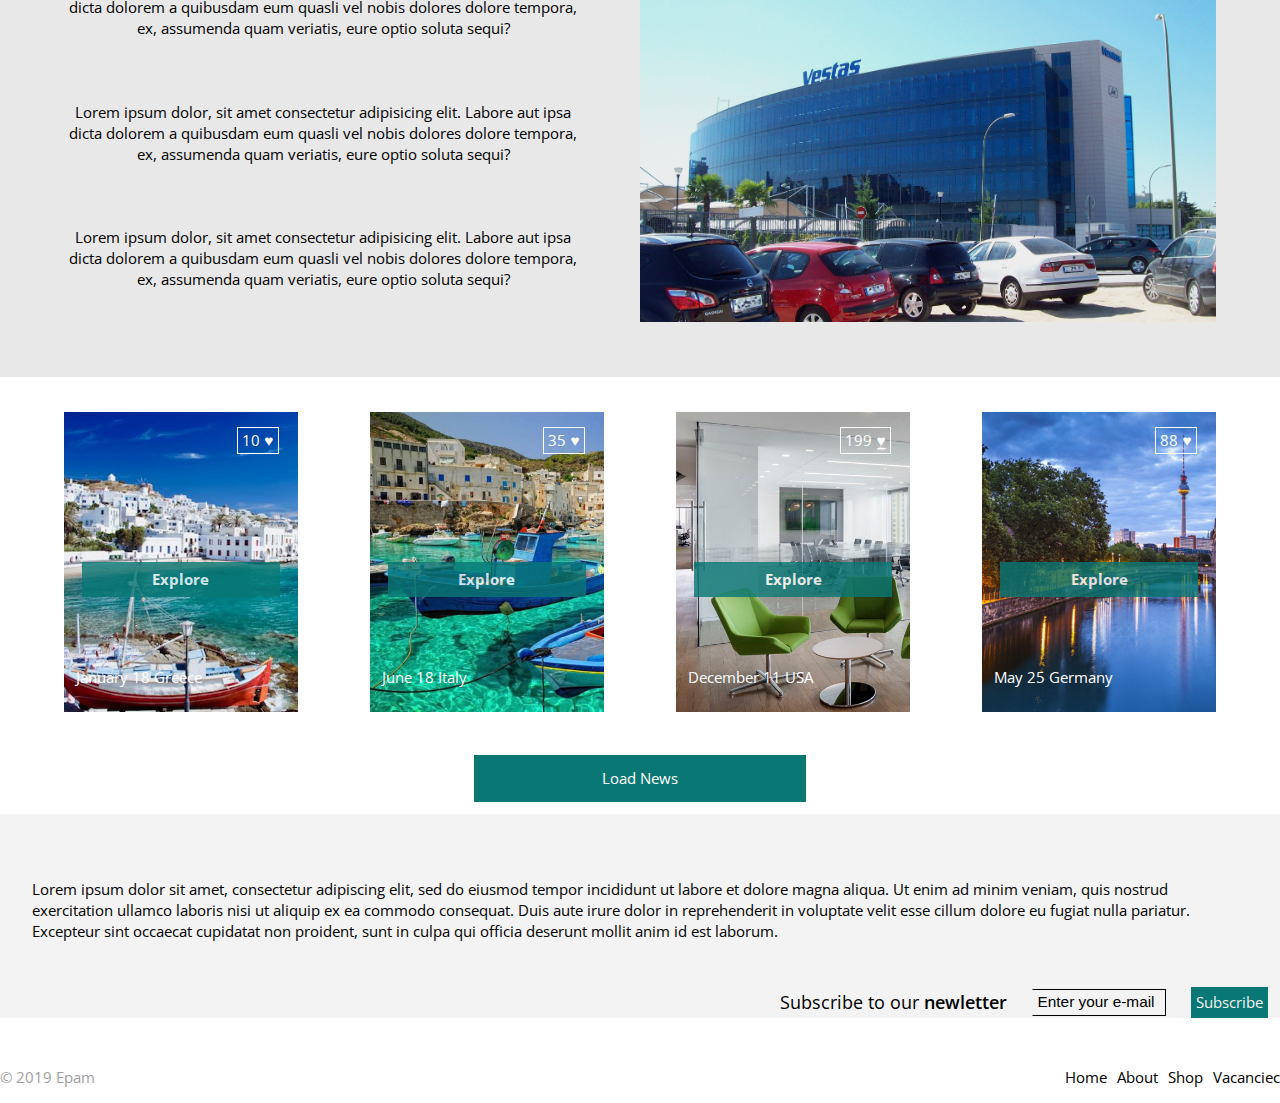
<file: FL11_HW4/homework/index.html>
<!DOCTYPE html>
<html lang="zxx">
<head>
    <meta charset="UTF-8">
    <meta name="viewport" content="width=device-width, initial-scale=1.0">
    <meta http-equiv="X-UA-Compatible" content="ie=edge">
    <title>Document</title>
    <link rel="stylesheet" href="css/style.css">
</head>
<body>
    <header>
        <div class="headerTop">
            <p>LOREM & IPSUM</p>
            <div class="autorization">
                <a href="#">Login</a>
                <a href="#">Signup</a>
            </div>
        </div>
        <section>
            <h1>LOREM <span>&</span> IPSUM</h1>
            <p>An Original Brand Since 1965</p>
        </section>
        <nav>
            <a href="#">Careers</a>
            <a href="#">About</a>
            <a href="#">Show More</a>
        </nav>
    </header>
    <main>
        <div class="black_and_white">
            <p class="blackText">
                Lorem ipsum dolor, consectetur adipisicing. <br>  Aenean <span>commodo ligula</span> eget dolor.
            </p>
            <p class="whiteText">Lorem ipsum dolor, sit amet consectetur adipisicing elit.
                Aenean commodo ligula eget dolor. Eenean massa. Cum soccii natoque penatibus et magnis dis parturient montes,
                nascetur ridiculus mus. Donec quam felis, uilticies nec, pillenteesque eu,
                pretium quis, sem. Nulla consequal massa quis enim.
            </p>
        </div>

        <article>
            <h1 class="h1position"><span>Read some of our</span> featured articles</h1>
            <section class="section">
                <div class="imgToArticle">
                    <div class="likes">
                        154 &hearts;
                    </div>
                    <img src="img/sample-1.jpg" alt="sample-1">
                </div>
                <div class="articleText">
                    <p>Lorem ipsum dolor, sit amet consectetur adipisicing elit.
                    Labore aut ipsa dicta dolorem a quibusdam eum quasli vel nobis dolores dolore tempora, ex,
                    assumenda quam veriatis, eure optio soluta sequi?
                    </p>

                    <p>Lorem ipsum dolor, sit amet consectetur adipisicing elit.
                    Labore aut ipsa dicta dolorem a quibusdam eum quasli vel nobis dolores dolore tempora, ex,
                    assumenda quam veriatis, eure optio soluta sequi?
                    </p>

                    <p>Lorem ipsum dolor, sit amet consectetur adipisicing elit.
                    Labore aut ipsa dicta dolorem a quibusdam eum quasli vel nobis dolores dolore tempora, ex,
                    assumenda quam veriatis, eure optio soluta sequi?
                    </p>
                </div>
            </section>

            <section class="section">
                <div class="articleText">
                    <p>Lorem ipsum dolor, sit amet consectetur adipisicing elit.
                    Labore aut ipsa dicta dolorem a quibusdam eum quasli vel nobis dolores dolore tempora, ex,
                    assumenda quam veriatis, eure optio soluta sequi?
                    </p>

                    <p>Lorem ipsum dolor, sit amet consectetur adipisicing elit.
                    Labore aut ipsa dicta dolorem a quibusdam eum quasli vel nobis dolores dolore tempora, ex,
                    assumenda quam veriatis, eure optio soluta sequi?
                    </p>

                    <p>Lorem ipsum dolor, sit amet consectetur adipisicing elit.
                    Labore aut ipsa dicta dolorem a quibusdam eum quasli vel nobis dolores dolore tempora, ex,
                    assumenda quam veriatis, eure optio soluta sequi?
                    </p>
                </div>
                <div class="imgToArticle">
                    <div class="likes">
                        172 &hearts;
                    </div>
                    <img src="img/sample-2.jpg" alt="sample-1">
                </div>
            </section>
            <section class="collectionBg">
                <div class="collection">
                    <div class="exploreImg">
                        <div class="likes">
                            10 &hearts;
                        </div>        
                        <h1>Explore</h1>
                        <p>January 18 Greece</p>    
                    </div>
                    <div class="exploreImg">
                        <div class="likes">
                            35 &hearts;
                        </div>
                        <h1>Explore</h1>  
                        <p>June 18 Italy</p> 
                    </div>
                    <div class="exploreImg">
                        <div class="likes">
                            199 &hearts;
                        </div>
                        <h1>Explore</h1>  
                        <p>December 11 USA</p> 
                    </div>
                    <div class="exploreImg">
                        
                        <div class="likes">
                            88 &hearts;
                        </div>
                        <h1>Explore</h1>  
                        <p>May 25 Germany</p> 
                    </div>
                </div>
                <a href="#" class="loadNews">Load News</a>
            </section>
        </article>
        <section>
            <div class="subscribe">
            <p>Lorem ipsum dolor sit amet,
            consectetur adipiscing elit,
            sed do eiusmod tempor incididunt ut labore et dolore magna aliqua.
            Ut enim ad minim veniam,
            quis nostrud exercitation ullamco laboris nisi ut aliquip ex ea commodo consequat.
            Duis aute irure dolor in reprehenderit in voluptate velit esse cillum dolore eu fugiat nulla pariatur.
            Excepteur sint occaecat cupidatat non proident,
            sunt in culpa qui officia deserunt mollit anim id est laborum.
        </p>
        <div class="subInfo">
            <h1>Subscribe to our <span>newletter</span></h1>
            <input type="text" placeholder="Enter your e-mail">
            <a href="#">Subscribe</a>
        </div>
        </div>
        </section>
    </main>
    <footer>
        <div>
            <span>&copy; 2019 Epam</span>
            <div class="links">
                <a href="#">Home</a>
                <a href="#">About</a>
                <a href="#">Shop</a>
                <a href="#">Vacanciec</a>
            </div>
        </div>
    </footer>
</body>
</html>
</file>
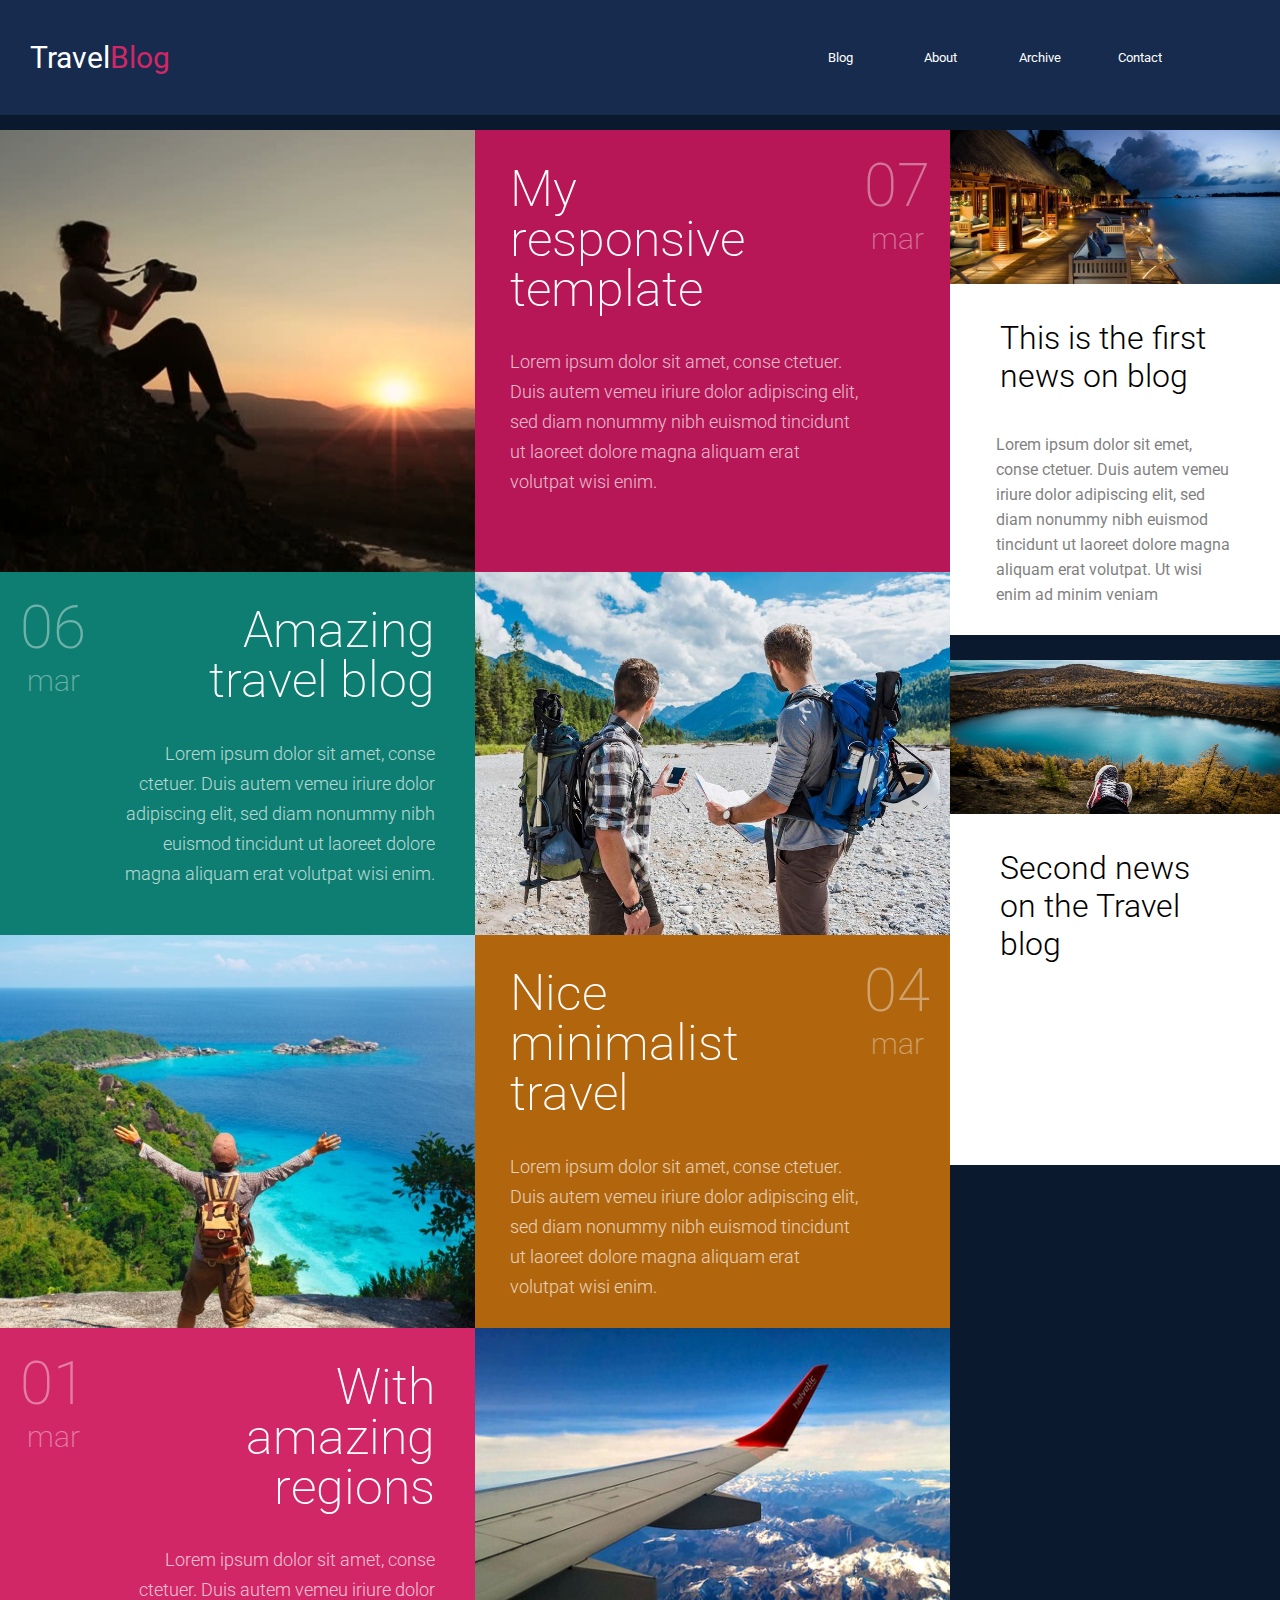
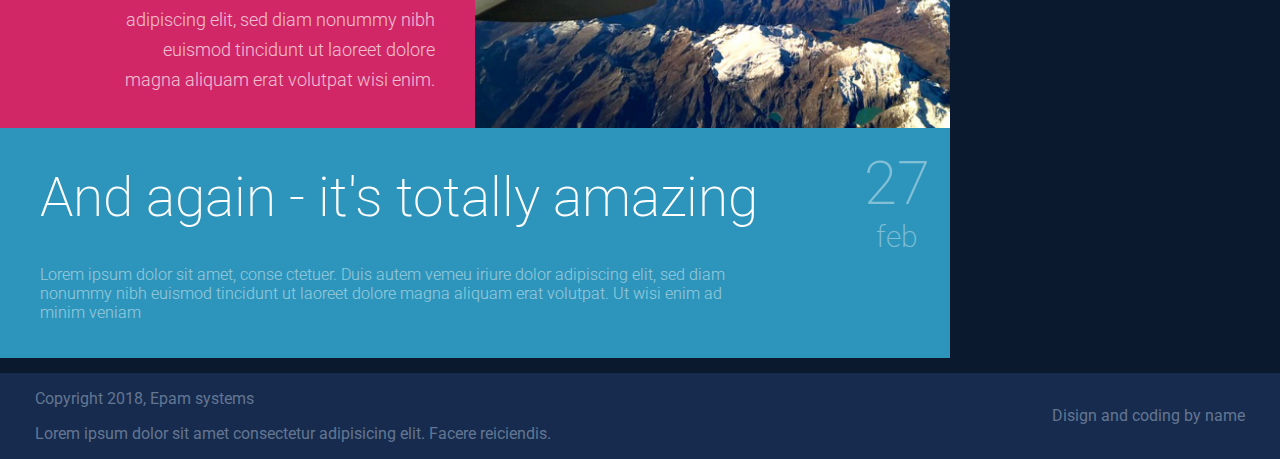
<file: FL11_HW5/homework/index.html>
<!DOCTYPE html>
<html lang="zxx">
<head>
  <meta charset="UTF-8">
  <meta name="viewport" content="width=device-width, initial-scale=1.0">
  <meta http-equiv="X-UA-Compatible" content="ie=edge">
  <link rel="stylesheet" href="css/styles.css">
  <link href='https://fonts.googleapis.com/css?family=Roboto:400,100,300,700&subset=latin,latin-ext' rel='stylesheet' type='text/css'>      
  <title>Responsive</title>
</head>
<body>

  <header>
    <div class="burger">
      <div></div>
      <div></div>
      <div></div>
    </div>
    <p>Travel<span>Blog</span></p>
    <nav>
      <div class="navigation">
        <a href="#">Blog</a>
        <a href="#">About</a>
        <a href="#">Archive</a>
        <a href="#">Contact</a>
      </div>
    </nav>
  </header>

  <main>

    <div class="leftColumn">
      
      <div class="rowMain">
        <div class="info">
          <img src="img/post1.jpg" alt="post1">
          <div class="templateType1 post-1">
            <div class="date"><span>07</span><br> mar</div>
            <h1>My responsive template</h1>
            <p>Lorem ipsum dolor sit amet, conse ctetuer. 
            Duis autem vemeu iriure dolor adipiscing elit,
            sed diam nonummy nibh euismod tincidunt ut laoreet dolore magna aliquam erat volutpat wisi enim.</p>
          </div>
        </div>
      </div>

      <div class="rowMain">
          <div class="info">
            <div class="templateType1 type2 post-2">
              <div class="date"><span>06</span><br> mar</div>
              <h1>Amazing travel blog</h1>
              <p>Lorem ipsum dolor sit amet, conse ctetuer. 
              Duis autem vemeu iriure dolor adipiscing elit,
              sed diam nonummy nibh euismod tincidunt ut laoreet dolore magna aliquam erat volutpat wisi enim.</p>
            </div>
            <img src="img/post2.jpg" alt="post2">
          </div>
      </div>

      <div class="rowMain">
          <div class="info">
            <img src="img/post3.jpg" alt="post-3">
            <div class="templateType1 post-3">
              <div class="date"><span>04</span><br> mar</div>
              <h1>Nice minimalist travel</h1>
              <p>Lorem ipsum dolor sit amet, conse ctetuer. 
              Duis autem vemeu iriure dolor adipiscing elit,
              sed diam nonummy nibh euismod tincidunt ut laoreet dolore magna aliquam erat volutpat wisi enim.</p>
            </div>
          </div>
      </div>

      <div class="rowMain">
          <div class="info">
            <div class="templateType1 type2 post-4">
              <div class="date"><span>01</span><br> mar</div>
              <h1>With amazing regions</h1>
              <p>Lorem ipsum dolor sit amet, conse ctetuer. 
              Duis autem vemeu iriure dolor adipiscing elit,
              sed diam nonummy nibh euismod tincidunt ut laoreet dolore magna aliquam erat volutpat wisi enim.</p>
            </div>
            <img src="img/post4.jpg" alt="post4">
          </div>
      </div>

      <div class="footerMain">
        <div class="date"><span>27</span><br>feb</div>
        <h1>And again - it's totally amazing</h1>
        <p>Lorem ipsum dolor sit amet, conse ctetuer. 
        Duis autem vemeu iriure dolor adipiscing elit, sed diam nonummy nibh euismod tincidunt ut laoreet dolore magna aliquam erat volutpat.
        Ut wisi enim ad minim veniam</p>
      </div>

    </div>

    <div class="rightColumn">
      <div class="news">
        <img src="img/news1.jpg" alt="news">
        <h1>This is the first news on blog</h1>
        <p>Lorem ipsum dolor sit emet, conse ctetuer. Duis autem vemeu iriure dolor adipiscing elit,
          sed diam nonummy nibh euismod tincidunt ut laoreet dolore magna aliquam erat volutpat. Ut wisi enim ad minim veniam</p>
      </div>
      <div class="news">
          <img src="img/news2.jpg" alt="news">
          <h1>Second news on the Travel blog</h1>
          <p>Lorem ipsum dolor sit emet, conse ctetuer. Duis autem vemeu iriure dolor adipiscing elit,
            sed diam nonummy nibh euismod tincidunt ut laoreet dolore magna aliquam erat volutpat. Ut wisi enim ad minim veniam</p>
        </div>
    </div>
    
  </main>

  <footer>
    <div>
      <p>Copyright 2018, Epam systems</p>
      <p>Lorem ipsum dolor sit amet consectetur adipisicing elit. Facere reiciendis.</p>
    </div>
    <p class="changeFooter">
      Disign and coding by name
    </p>
  </footer>
</body>
</html>
</file>
<file: FL11_HW1/homework/style.css>
html,body,div,span,applet,object,iframe,h1,h2,h3,h4,h5,h6,p,blockquote,pre,a,abbr,acronym,address,big,cite,code,del,dfn,em,font,img,ins,kbd,q,s,samp,small,strike,strong,sub,sup,tt,var,b,u,i,center,dl,dt,dd,ol,ul,li,fieldset,form,label,legend,table,caption,tbody,tfoot,thead,tr,th,td{background:transparent;border:0;margin:0;padding:0;vertical-align:baseline}body{line-height:1}h1,h2,h3,h4,h5,h6{clear:both;font-weight:normal}ol,ul{list-style:none}blockquote{quotes:none}blockquote:before,blockquote:after{content:'';content:none}del{text-decoration:line-through}table{border-collapse:collapse;border-spacing:0}a img{border:0}#container{float:left;margin:0 -240px 0 0;width:100%}#primary,#secondary{float:right;overflow:hidden;width:220px}#secondary{clear:right}#footer{clear:both;width:100%}.one-column #content{margin:0 auto;width:640px}.single-attachment #content{margin:0 auto;width:900px}body,input,textarea,.page-title span,.pingback a.url{font-family:Georgia,"Bitstream Charter",serif}h3#comments-title,h3#reply-title,#access .menu,#access div.menu ul,#cancel-comment-reply-link,.form-allowed-tags,#site-info,#site-title,#wp-calendar,.comment-meta,.comment-body tr th,.comment-body thead th,.entry-content label,.entry-content tr th,.entry-content thead th,.entry-meta,.entry-title,.entry-utility,#respond label,.navigation,.page-title,.pingback p,.reply,.widget-title,.wp-caption-text{font-family:"Helvetica Neue",Arial,Helvetica,"Nimbus Sans L",sans-serif}input[type="submit"]{font-family:"Helvetica Neue",Arial,Helvetica,"Nimbus Sans L",sans-serif}pre{font-family:"Courier 10 Pitch",Courier,monospace}code{font-family:Monaco,Consolas,"Andale Mono","DejaVu Sans Mono",monospace}#access .menu-header,div.menu,#colophon,#branding,#main,#wrapper{margin:0 auto;width:940px}#wrapper{background:#fff;margin-top:20px;padding:0 20px}#footer-widget-area{overflow:hidden}#footer-widget-area .widget-area{float:left;margin-right:20px;width:220px}#footer-widget-area #fourth{margin-right:0}#site-info{float:left;font-size:14px;font-weight:bold;width:700px}#site-generator{float:right;width:220px}body{background:#f1f1f1}body,input,textarea{color:#666;font-size:12px;line-height:18px}hr{background-color:#e7e7e7;border:0;clear:both;height:1px;margin-bottom:18px}p{margin-bottom:18px}ul{list-style:square;margin:0 0 18px 1.5em}ol{list-style:decimal;margin:0 0 18px 1.5em}ol ol{list-style:upper-alpha}ol ol ol{list-style:lower-roman}ol ol ol ol{list-style:lower-alpha}ul ul,ol ol,ul ol,ol ul{margin-bottom:0}dl{margin:0 0 24px 0}dt{font-weight:bold}dd{margin-bottom:18px}strong{font-weight:bold}cite,em,i{font-style:italic}big{font-size:131.25%}ins{background:#ffc;text-decoration:none}blockquote{font-style:italic;padding:0 3em}blockquote cite,blockquote em,blockquote i{font-style:normal}pre{background:#f7f7f7;color:#222;line-height:18px;margin-bottom:18px;overflow:auto;padding:1.5em}abbr,acronym{cursor:help}sup,sub{height:0;line-height:1;position:relative;vertical-align:baseline}sup{bottom:1ex}sub{top:.5ex}small{font-size:smaller}input{margin-bottom:10px}input[type="text"],input[type="password"],input[type="email"],input[type="url"],input[type="number"],textarea{background:#f9f9f9;border:1px solid #ccc;box-shadow:inset 1px 1px 1px rgba(0,0,0,0.1);-moz-box-shadow:inset 1px 1px 1px rgba(0,0,0,0.1);-webkit-box-shadow:inset 1px 1px 1px rgba(0,0,0,0.1);padding:2px}a:link{color:#06c}a:visited{color:#743399}a:active,a:hover{color:#ff4b33}.screen-reader-text{clip:rect(1px,1px,1px,1px);overflow:hidden;position:absolute !important;height:1px;width:1px}#header{padding:30px 0 0 0}#site-title{float:left;font-size:30px;line-height:36px;margin:0 0 18px 0;width:700px}#site-title a{color:#000;font-weight:bold;text-decoration:none}#site-description{color:#000;clear:right;float:right;font-style:italic;margin:15px 0 18px 0;opacity:.65;width:220px}#branding img{border-top:4px solid #000;border-bottom:1px solid #000;display:block;float:left}#access{background:#000;display:block;float:left;margin:0 auto;width:940px}#access .menu-header,div.menu{font-size:13px;margin-left:12px;width:928px}#access .menu-header ul,div.menu ul{list-style:none;margin:0}#access .menu-header li,div.menu li{float:left;position:relative}#access a{color:#aaa;display:block;line-height:38px;padding:0 10px;text-decoration:none}#access ul ul{box-shadow:0 3px 3px rgba(0,0,0,0.2);-moz-box-shadow:0 3px 3px rgba(0,0,0,0.2);-webkit-box-shadow:0 3px 3px rgba(0,0,0,0.2);display:none;position:absolute;top:38px;left:0;float:left;width:180px;z-index:99999}#access ul ul li{min-width:180px}#access ul ul ul{left:100%;top:0}#access ul ul a{background:#333;line-height:1em;padding:10px;width:160px;height:auto}#access li:hover>a,#access ul ul:hover>a{background:#333;color:#fff}#access ul li:hover>ul{display:block}#access ul li.current_page_item>a,#access ul li.current_page_ancestor>a,#access ul li.current-menu-ancestor>a,#access ul li.current-menu-item>a,#access ul li.current-menu-parent>a{color:#fff}* html #access ul li.current_page_item a,* html #access ul li.current_page_ancestor a,* html #access ul li.current-menu-ancestor a,* html #access ul li.current-menu-item a,* html #access ul li.current-menu-parent a,* html #access ul li a:hover{color:#fff}#main{clear:both;overflow:hidden;padding:40px 0 0 0}#content{margin-bottom:36px}#content,#content input,#content textarea{color:#333;font-size:16px;line-height:24px}#content p,#content ul,#content ol,#content dd,#content pre,#content hr{margin-bottom:24px}#content ul ul,#content ol ol,#content ul ol,#content ol ul{margin-bottom:0}#content pre,#content kbd,#content tt,#content var{font-size:15px;line-height:21px}#content code{font-size:13px}#content dt,#content th{color:#000}#content h1,#content h2,#content h3,#content h4,#content h5,#content h6{color:#000;line-height:1.5em;margin:0 0 20px 0}#content table{border:1px solid #e7e7e7;margin:0 -1px 24px 0;text-align:left;width:100%}#content tr th,#content thead th{color:#777;font-size:12px;font-weight:bold;line-height:18px;padding:9px 24px;border-right:1px solid #e7e7e7}#content tr td{border-top:1px solid #e7e7e7;padding:6px 24px;border-right:1px solid #e7e7e7}#content tr.odd td{background:#f2f7fc}.hentry{margin:0 0 48px 0}.home .sticky{background:#f2f7fc;border-top:4px solid #000;margin-left:-20px;margin-right:-20px;padding:18px 20px}.single .hentry{margin:0 0 36px 0}.page-title{color:#000;font-size:14px;font-weight:bold;margin:0 0 36px 0}.page-title span{color:#333;font-size:16px;font-style:italic;font-weight:normal}.page-title a:link,.page-title a:visited{color:#777;text-decoration:none}.page-title a:active,.page-title a:hover{color:#ff4b33}#content .entry-title{color:#000;font-size:21px;font-weight:bold;line-height:1.3em;margin-bottom:0}.entry-title a:link,.entry-title a:visited{color:#000;text-decoration:none}.entry-title a:active,.entry-title a:hover{color:#ff4b33}.entry-meta{color:#777;font-size:12px}.entry-meta abbr,.entry-utility abbr{border:0}.entry-meta abbr:hover,.entry-utility abbr:hover{border-bottom:1px dotted #666}.single-author .by-author{position:absolute !important;clip:rect(1px 1px 1px 1px);clip:rect(1px,1px,1px,1px)}.entry-content,.entry-summary{clear:both;padding:12px 0 0 0}.entry-content .more-link{white-space:nowrap}#content .entry-summary p:last-child{margin-bottom:12px}.entry-content fieldset{border:1px solid #e7e7e7;margin:0 0 24px 0;padding:24px}.entry-content fieldset legend{background:#fff;color:#000;font-weight:bold;padding:0 24px}.entry-content input{margin:0 0 24px 0}.entry-content input.file,.entry-content input.button{margin-right:24px}.entry-content label{color:#777;font-size:12px}.entry-content select{margin:0 0 24px 0}.entry-content sup,.entry-content sub{font-size:10px}.entry-content blockquote.left{float:left;margin-left:0;margin-right:24px;text-align:right;width:33%}.entry-content blockquote.right{float:right;margin-left:24px;margin-right:0;text-align:left;width:33%}.page-link{clear:both;color:#000;font-weight:bold;line-height:48px;word-spacing:.5em}.page-link a:link,.page-link a:visited{background:#f1f1f1;color:#333;font-weight:normal;padding:.5em .75em;text-decoration:none}.home .sticky .page-link a{background:#d9e8f7}.page-link a:active,.page-link a:hover{color:#ff4b33}body.page .edit-link{clear:both;display:block}#entry-author-info{background:#f2f7fc;border-top:4px solid #000;clear:both;font-size:14px;line-height:20px;margin:24px 0;overflow:hidden;padding:18px 20px}#entry-author-info #author-avatar{background:#fff;border:1px solid #e7e7e7;float:left;height:60px;margin:0 -104px 0 0;padding:11px}#entry-author-info #author-description{float:left;margin:0 0 0 104px}#entry-author-info h2{color:#000;font-size:100%;font-weight:bold;margin-bottom:0}.entry-utility{clear:both;color:#777;font-size:12px;line-height:18px}.entry-meta a,.entry-utility a{color:#777}.entry-meta a:hover,.entry-utility a:hover{color:#ff4b33}#content .video-player{padding:0}.format-standard .wp-video,.format-standard .wp-audio-shortcode,.format-audio .wp-audio-shortcode,.format-standard .video-player{margin-bottom:24px}.home #content .format-aside p,.home #content .category-asides p{font-size:14px;line-height:20px;margin-bottom:10px;margin-top:0}.format-gallery .size-thumbnail img,.category-gallery .size-thumbnail img{border:10px solid #f1f1f1;margin-bottom:0}.format-gallery .gallery-thumb,.category-gallery .gallery-thumb{float:left;margin-right:20px;margin-top:-4px}.home #content .format-gallery .entry-utility,.home #content .category-gallery .entry-utility{padding-top:4px}.attachment .entry-content .entry-caption{font-size:140%;margin-top:24px}.attachment .entry-content .nav-previous a:before{content:'\2190\00a0'}.attachment .entry-content .nav-next a:after{content:'\00a0\2192'}#content img.size-auto,#content img.size-full,#content img.size-large,#content img.size-medium,#content .entry-attachment img,#content .widget-container img{max-width:100%;height:auto}#ie8 #content img.size-auto,#ie8 #content img.size-full,#ie8 #content img.size-large,#ie8 #content img.size-medium,#ie8 #content .entry-attachment img{width:auto}.alignleft,img.alignleft{display:inline;float:left;margin-right:24px;margin-top:4px}.alignright,img.alignright{display:inline;float:right;margin-left:24px;margin-top:4px}.aligncenter,img.aligncenter{clear:both;display:block;margin-left:auto;margin-right:auto}img.alignleft,img.alignright,img.aligncenter{margin-bottom:12px}.wp-caption{background:#f1f1f1;line-height:18px;margin-bottom:20px;max-width:100%;padding:4px;text-align:center}.wp-caption img{margin:5px 5px 0;max-width:622px}.wp-caption p.wp-caption-text{color:#777;font-size:12px;margin:5px}.wp-smiley{margin:0}.gallery{margin:0 auto 18px}.gallery .gallery-item{float:left;margin-top:0;text-align:center}.gallery-columns-1 .gallery-item{width:100%}.gallery-columns-2 .gallery-item{width:50%}.gallery-columns-3 .gallery-item{width:33%}.gallery-columns-4 .gallery-item{width:25%}.gallery-columns-5 .gallery-item{width:20%}.gallery-columns-6 .gallery-item{width:16%}.gallery-columns-7 .gallery-item{width:14%}.gallery-columns-8 .gallery-item{width:12%}.gallery-columns-9 .gallery-item{width:11%}.gallery-columns-1 img{max-width:620px}.gallery-columns-2 img{max-width:288px}.gallery-columns-3 img{max-width:177px}.gallery-columns-4 img{max-width:122px}.gallery-columns-5 img{max-width:88px}.gallery-columns-6 img{max-width:66px}.gallery-columns-7 img{max-width:50px}.gallery-columns-8 img{max-width:39px}.gallery-columns-9 img{max-width:29px}.gallery-item img{height:auto}.gallery-columns-2 .attachment-medium{max-width:92%;height:auto}.gallery-columns-4 .attachment-thumbnail{max-width:84%;height:auto}.gallery .gallery-caption{color:#777;font-size:12px;margin:0 0 12px}.gallery dl{margin:0}.gallery img{border:10px solid #f1f1f1}.gallery br+br{display:none}#content .entry-attachment img{display:block;margin:0 auto}.navigation{color:#777;font-size:12px;line-height:18px;overflow:hidden}.navigation a:link,.navigation a:visited{color:#777;text-decoration:none}.navigation a:active,.navigation a:hover{color:#ff4b33}.nav-previous{float:left;width:50%}.nav-next{float:right;text-align:right;width:50%}#nav-above{margin:0 0 18px 0}#nav-above{display:none}.paged #nav-above,.single #nav-above{display:block}#nav-below{margin:-18px 0 0 0}#comments{clear:both}#comments .navigation{padding:0 0 18px 0}h3#comments-title,h3#reply-title{color:#000;font-size:20px;font-weight:bold;margin-bottom:0}h3#comments-title{padding:24px 0}.commentlist{list-style:none;margin:0}.commentlist li.comment{border-bottom:1px solid #e7e7e7;line-height:24px;margin:0 0 24px 0;padding:0 0 0 56px;position:relative}.commentlist li:last-child{border-bottom:0;margin-bottom:0}#comments .comment-body ul,#comments .comment-body ol{margin-bottom:18px}#comments .comment-body p:last-child{margin-bottom:6px}#comments .comment-body blockquote p:last-child{margin-bottom:24px}.commentlist ol{list-style:decimal}.commentlist .avatar{position:absolute;top:4px;left:0}.comment-author cite{color:#000;font-style:normal;font-weight:bold}.comment-author .says{font-style:italic}.comment-meta{font-size:12px;margin:0 0 18px 0}.comment-meta a:link,.comment-meta a:visited{color:#777;text-decoration:none}.comment-meta a:active,.comment-meta a:hover{color:#ff4b33}.commentlist .bypostauthor>div{background:#f2f7fc;border-top:4px solid #000;margin-bottom:10px;padding:10px 0 0 20px}.reply{font-size:12px;padding:0 0 24px 0}.reply a,a.comment-edit-link{color:#777}.reply a:hover,a.comment-edit-link:hover{color:#ff4b33}.commentlist .children{list-style:none;margin:0}.commentlist .children li{border:0;margin:0}.nopassword,.nocomments{display:none}#comments .pingback{border-bottom:1px solid #e7e7e7;margin-bottom:18px;padding-bottom:18px}.commentlist li.comment+li.pingback{margin-top:-6px}#comments .pingback p{color:#777;display:block;font-size:12px;line-height:18px;margin:0}#comments .pingback .url{font-size:13px;font-style:italic}input[type="submit"]{color:#333}form{text-align:right}input{width:200px}#respond{border-top:1px solid #e7e7e7;margin:24px 0;overflow:hidden;position:relative}#respond p{margin:0}#respond .comment-notes{margin-bottom:1em}.form-allowed-tags{line-height:1em}.children #respond{margin:0 48px 0 0}h3#reply-title{margin:18px 0}#comments-list #respond{margin:0 0 18px 0}#comments-list ul #respond{margin:0}#cancel-comment-reply-link{font-size:12px;font-weight:normal;line-height:18px}#respond .required{color:#ff4b33;font-weight:bold}#respond label{color:#777;font-size:12px}#respond input{margin:0 0 9px;width:98%}#respond textarea{width:98%}#respond .form-allowed-tags{color:#777;font-size:12px;line-height:18px}#respond .form-allowed-tags code{font-size:11px}#respond .form-submit{margin:12px 0}#respond .form-submit input{font-size:14px;width:auto}.widget-area ul{list-style:none;margin-left:0}.widget-area ul ul{list-style:square;margin-left:1.3em}.widget-area select{max-width:100%}.widget_search #s{width:60%}.widget_search label{display:none}.widget-container{word-wrap:break-word;-webkit-hyphens:auto;-moz-hyphens:auto;hyphens:auto;margin:0 0 18px 0}.widget-container .wp-caption img{margin:auto}.widget-container.widget_image .wp-caption{width:auto}.widget-container.widget_image .wp-caption img{margin-left:-8px}.widget-title{color:#222;font-size:14px;font-weight:bold}.widget-area a:link,.widget-area a:visited{text-decoration:none}.widget-area a:active,.widget-area a:hover{text-decoration:underline}.widget-area .entry-meta{font-size:11px}#wp_tag_cloud div{line-height:1.6em}#wp-calendar{width:100%}#wp-calendar caption{color:#222;font-size:14px;font-weight:bold;padding-bottom:4px;text-align:left}#wp-calendar thead{font-size:11px}#wp-calendar tbody{color:#aaa}#wp-calendar tbody td{background:#f5f5f5;border:1px solid #fff;padding:3px 0 2px;text-align:center}#wp-calendar tbody .pad{background:0}#wp-calendar tfoot #next{text-align:right}.widget_rss a.rsswidget{color:#000}.widget_rss a.rsswidget:hover{color:#ff4b33}.widget_rss .widget-title img{width:11px;height:11px}#main .widget-area ul{margin-left:0;padding:0 20px 0 0}#main .widget-area ul ul{border:0;margin-left:1.3em;padding:0}#main .widget-container.music-player ul{margin:0}#footer{margin-bottom:20px}#colophon{border-top:4px solid #000;margin-top:-4px;overflow:hidden;padding:18px 0}#site-info{font-weight:bold}#site-info a{color:#000;text-decoration:none}#site-generator{font-style:italic;position:relative}#site-generator a{background:url(images/wordpress.png) center left no-repeat;color:#666;display:inline-block;line-height:16px;padding-left:20px;text-decoration:none}#site-generator a:hover{text-decoration:underline}img#wpstats{display:block;margin:0 auto 10px}pre{-webkit-text-size-adjust:140%}code{-webkit-text-size-adjust:160%}#access,.entry-meta,.entry-utility,.navigation,.widget-area{-webkit-text-size-adjust:120%}#site-description{-webkit-text-size-adjust:none}@media print{body{background:none !important}#wrapper{clear:both !important;display:block !important;float:none !important;position:relative !important}#header{border-bottom:2pt solid #000;padding-bottom:18pt}#colophon{border-top:2pt solid #000}#site-title,#site-description{float:none;line-height:1.4em;margin:0;padding:0}#site-title{font-size:13pt}.entry-content{font-size:14pt;line-height:1.6em}.entry-title{font-size:21pt}#access,#branding img,#respond,.comment-edit-link,.edit-link,.navigation,.page-link,.widget-area{display:none !important}#container,#header,#footer{margin:0;width:100%}#content,.one-column #content{margin:24pt 0 0;width:100%}.wp-caption p{font-size:11pt}#site-info,#site-generator{float:none;width:auto}#colophon{width:auto}img#wpstats{display:none}#site-generator a{margin:0;padding:0}#entry-author-info{border:1px solid #e7e7e7}#main{display:inline}.home .sticky{border:0}}img{width:140px;vertical-align:middle;display:block;margin:0 auto;margin-left:calc(50% - 50px);margin-bottom:20px}nav>a{padding:10px;color:#0279c1}nav>a b:hover{color:#00527a}nav>a:visited{color:#0279c1}article{padding-left:10px}footer{margin-top:20px;padding:40px 20px;text-align:center;background:#3333}
</file>
<file: FL11_HW11/homework/assets/material-icons/material-icons.css>
@font-face {
  font-family: 'Material Icons';
  font-style: normal;
  font-weight: 400;
  src: url(MaterialIcons-Regular.eot); /* For IE6-8 */
  src: local('Material Icons'),
       local('MaterialIcons-Regular'),
       url(MaterialIcons-Regular.woff2) format('woff2'),
       url(MaterialIcons-Regular.woff) format('woff'),
       url(MaterialIcons-Regular.ttf) format('truetype');
}

.material-icons {
  font-family: 'Material Icons';
  font-weight: normal;
  font-style: normal;
  font-size: 24px;  /* Preferred icon size */
  display: inline-block;
  line-height: 1;
  text-transform: none;
  letter-spacing: normal;
  word-wrap: normal;
  white-space: nowrap;
  direction: ltr;

  /* Support for all WebKit browsers. */
  -webkit-font-smoothing: antialiased;
  /* Support for Safari and Chrome. */
  text-rendering: optimizeLegibility;

  /* Support for Firefox. */
  -moz-osx-font-smoothing: grayscale;

  /* Support for IE. */
  font-feature-settings: 'liga';
}
</file>
<file: FL11_HW11/homework/assets/styles.css>
body{
    text-align: center;
    padding: 0;
    margin: 0;
    background-color: #e7ebf0;
    color: #41b5fe;
}
header{
    width: 45%;
    margin: auto;
    background-color: white;
    height: fit-content;
    padding-bottom: 25px;
}
.firstActionContainer{
    display: flex;
    flex-flow: row nowrap;
    justify-content: center;
}
.firstActionContainer input{
    width: 80%;
    height: 40px;
    padding-left: 10px;
    margin-left: -25px;
}
hr{
    background-color: #e4f2fe;
    height: 5px;
    border: none;
    width: 91%;
}
.firstActionContainer i{
    display: flex;
    align-items: center;
    font-size: 40px;
    color: #c8d0d8;
    margin-left: 15px;
}
a{
    display: flex;
    align-self: center;
    text-decoration: none;
}
/* .firstActionContainer i:hover{
    color: #41b5fe;
}
.firstActionContainer i:active{
    color: #1f5b81;
} */
#root{
    display: flex;
    flex-flow: column wrap;
    width: 91%;
    margin: auto;
    text-align: left;
}
#root div{
    display: flex;
    flex-flow: row nowrap;
    align-items: center;
    padding-top: 5px;
}
.error{
    color: red;
    display: none;
}
i:hover{
    cursor: pointer;
}
.removeIcn{
    margin-left: auto;
}
.itemsLabel{
    margin-left: 5px;
    margin-right: 5px;
}
.checkBox{
    padding: 35px;
}
#itemId{
    padding: 8px 15px;;
}
.test{
    height: 10px;
}
.added_ico_checkbox {
    cursor: pointer;
    color: #c8d0d8;
    font-size: 30px;
}
</file>
<file: FL11_HW12/homework/assets/styles.css>
body{
    padding: 0;
}

.alignItems{
    margin: auto;
    text-align: center;
    width: 50%;
}
input{
    border-radius: 8px;
}
.startPage input{
    padding: 10px 25px;
}
.addNewTask{
    width: 10%;
}
.newTask{
    padding: 8px;
}
ul{
    list-style-type: none;
}
.liStyles{
    width: 300px;
    display: flex;
    flex-flow: row nowrap;
    justify-content: space-between;
}
</file>
<file: FL11_HW2/homework/css/general.css>
/* 

please don't edit this styles

*/

h2.tm-section-title {
    color: lightskyblue;
}

a:focus {
    color: #666;
    outline: 0
}

ul {
    padding: 0;
    margin: 0
}

body {
    background-color: #f5f5f5;
    color: #000;
    font-family: 'Open Sans', Helvetica, Arial, sans-serif;
    font-size: 16px;
    font-weight: 300;
    padding-top: 30px;
    overflow-x: hidden
}

section:before {
    position: absolute;
    z-index: 1
}

.box,
.tm-content-box,
.tm-main-nav {
    background-color: #fff
}

.tm-sidebar {
    z-index: 10;
    position: fixed;
    left: 0;
    right: 0;
    top: 0;
    width: 100%;
}

.tm-sidebar ul{
    margin: 0px;
    display: flex;
}

.tm-main-nav {
    font-size: 1.5em;
    text-align: center
}

.tm-nav-item {
    list-style: none;
    width: 100%;
}

.tm-nav-item-link {
    border: 1px solid transparent;
    color: #666;
    display: block;
    padding: 10px;
    width: 100%;
    -webkit-transition: all .3s ease;
    transition: all .3s ease
}

.carousel-indicators li,
.tm-banner-inner {
    border: 1px solid lightgrey
}


.tm-nav-item-link.active,
.tm-nav-item-link:hover {
    color: #666;
    text-decoration: none;
}

.tm-nav-item-link:focus {
    text-decoration: none
}

.tm-banner-text,
.tm-banner-title,
.tm-section-title {
    color: #666;
    font-weight: 300;
    margin: 0
}

.tm-section-title {
    margin-bottom: 20px
}

.tm-section-title-box {
    margin-bottom: 0
}

.tm-banner-title {
    font-size: 3.3em;
    letter-spacing: 2px;
    text-transform: uppercase
}

.tm-main-content {
    padding-top: 70px;
}

.tm-content-box {
    overflow: hidden;
    margin-bottom: 30px
}

.padding-medium {
    padding: 40px
}

.tm-banner {
    padding: 30px
}

.tm-banner-inner {
    padding: 30px 0;
    height: 100%;
    text-align: center;
    display: flex;
    -webkit-box-orient: vertical;
    -webkit-box-direction: normal;
    -webkit-flex-direction: column;
    -ms-flex-direction: column;
    flex-direction: column;
    -webkit-box-align: center;
    -webkit-align-items: center;
    -ms-flex-align: center;
    align-items: center;
    -webkit-box-pack: center;
    -webkit-justify-content: center;
    -ms-flex-pack: center;
    justify-content: center
}

.tm-banner-inner img{
    width: 120px;
}

.tm-banner-text {
    font-size: 1.4em
}

.boxes,
.tm-box-bg-title {
    display: -webkit-box;
    display: -webkit-flex;
    display: -ms-flexbox
}

/*.flex-item {*/
    /*-webkit-box-flex: 0 1 auto;*/
    /*-webkit-flex: 0 1 auto;*/
    /*-ms-flex: 0 1 auto;*/
    /*flex: 0 1 auto*/
/*}*/

.section-description {
    line-height: 1.8;
    margin-bottom: 25px
}

.section-description:last-child {
    margin-bottom: 0
}

.tm-team-description-container {
    max-width: 500px
}

.tm-team-info {
    display: flex
}

.box {
    list-style: none;
    width: 33.3333%;
    height: auto;
}

.box-bg {
    position: relative
}

.box-img {
    width: 100%;
}

.tm-box-bg-title {
    position: absolute;
    top: 0;
    right: 0;
    bottom: 0;
    left: 0;
    display: flex;
    -webkit-box-align: center;
    -webkit-align-items: center;
    -ms-flex-align: center;
    align-items: center;
    -webkit-box-pack: center;
    -webkit-justify-content: center;
    -ms-flex-pack: center;
    justify-content: center
}

.boxes {
    display: flex;
    -webkit-flex-wrap: wrap;
    -ms-flex-wrap: wrap;
    flex-wrap: wrap
}

.gallery-container a {
    cursor: -webkit-zoom-in;
    cursor: zoom-in
}

.carousel {
    position: relative;
    height: auto;
    padding: 50px 50px 80px;
    text-align: center
}

.carousel-indicators {
    bottom: 30px
}

.carousel-content {
    color: #000;
    display: -webkit-box;
    display: -webkit-flex;
    display: -ms-flexbox;
    display: flex;
    -webkit-box-align: center;
    -webkit-align-items: center;
    -ms-flex-align: center;
    align-items: center
}

.carousel-indicators .active {
    background-color: lightgrey
}

.contact-form {
    overflow: hidden
}

.form-control {
    border-radius: 0;
    font-size: 1em
}

.form-control:focus {
    border-color: lightgrey;
    box-shadow: inset 0 1px 1px rgba(0, 0, 0, .075), 0 0 8px rgba(153, 153, 153, .45)
}

.form-group {
    margin-bottom: 20px
}

.form-group-2-col-left {
    padding-left: 0;
    padding-right: 5px
}

.form-group-2-col-right {
    padding-right: 0;
    padding-left: 5px
}

.mandatory-field:after {
    position: absolute;
    top: 0;
    right: 7px
}

.carousel-inner>.carousel-item>a>img, .carousel-inner>.carousel-item>img, .img-contact-us {
    width: 100%;
}

.tm-footer {
    color: #666;
    padding-bottom: 15px
}
</file>
<file: FL11_HW2/homework/css/style.css>
@media print{
    body{
        background-color: white;
    }

    .flex-item img,
    #about,
    .blocks .tm-content-box ul,
    .img-contact-us,
    #contact,
    .container .tm-sidebar,
    .carousel-indicators{
        display: none;
    }

    .tm-content-box,
    .section-description{
        margin: 0;
    }

    .tm-main-content{
        padding-top: 0;
    }

    .tm-banner{
        padding: 0;
    }

    #home{
        margin-bottom: 0;
    }

    .tm-team-description-container{
        max-width: 800px;
        text-align: center;
        margin-top: 20px;
    }

    .tm-section-description{
        font-size: 11px;
    }

    .padding-medium{
        padding: 0;
    }

    .tm-main-content .tm-content-box div:nth-child(1){
        text-align: center;
        background-color: white;
    }

    .tm-main-content .heading ol{
        list-style-type: none;
        width: 40%;
        margin: auto;
        padding: 0;
        text-align: left;
    }

    .tm-main-content .heading .padding-medium ol li:nth-child(2n){
        float: right;
        clear: both;
    }

    .tm-main-content .heading .padding-medium ol li:nth-child(2n+1){
        float: left;
        clear: both;
    }

    .tm-main-content .heading .padding-medium h2{
        color: #8adbfc;
        font-weight: 300;
    }
    .tm-main-content .heading ol li{
        margin-top: 10px;
    }
    .tm-main-content .heading ol li a{
        color: black;
    }

    .tm-main-content .heading ol li::first-letter{
        color: #8adbfc;
        font-size: 25px;
    }

    .carousel{
        padding: 0;
    }
    .tm-footer p{
        font-size: 11px;
    }
}


@media screen{
.tm-sidebar,
section{
    box-shadow: 0 0 20px rgba(61, 55, 61, 0.7);
}

.box-bg:hover{
    background-color: #87cefa;
}

.box-bg h2:hover{
    color: white;
}

.tm-banner{
    background-color: #76cdd7;
}

.tm-banner-inner{
    background-color: white;
}

.tm-banner-inner p{
    letter-spacing: 3px;
    text-shadow: 0 5px 0 #76cdd7;
    word-spacing: 10px;
}

.tm-content-box .tm-team-description-container{
    display: flex;
    flex-flow: column wrap;
    justify-content: center;
    width: 32.5%;
    height: 725px;
    float: left;
}

.tm-content-box .tm-team-img{
    width: 67.5%;
    float: right;
}

section::before{
    content: "";
    border: 20px solid transparent;
    border-left: 20px solid #76cdd7;
    border-top: 20px solid #76cdd7; 
}

.tm-main-content .heading .padding-medium h2{
    text-align: center;
    color: #76cdd7; 
}

.tm-main-content .heading .padding-medium ol{
    list-style-type: lower-roman;
}

.tm-main-content .heading .padding-medium ol li a:visited{
    color: #ffb347;
}

.tm-main-content .heading .padding-medium ol li a{
    color: black;
    padding-left: 3px;
    border-left: 3px solid transparent;
}
.tm-main-content .heading .padding-medium ol li a:hover{
    border-left: 3px solid #ffb347;
    color: #ffb347;
    text-decoration: none;
    font-weight: bold;
}
.tm-main-content .heading .padding-medium ol li:nth-child(1) a::after,
.tm-main-content .heading .padding-medium ol li:nth-child(3) a::after{
    content: "New";
    vertical-align: super;
    color: red;
    font-size: 12px;
    font-weight: bold;
}

.tm-content-box .gallery-container li{
    padding: 10px;
}

.tm-content-box .gallery-container li:nth-child(2n){
    background-color: #f2f2f2;
}
.tm-content-box .gallery-container .box div p{
    font-style: italic;
    text-indent: 0;
}
.tm-content-box .gallery-container .box div p::first-letter{
    font-size: 25px;
    font-style: italic;
}

#contact_email{
    background-image: url(../img/email-icon.png);
    background-repeat: no-repeat;
    background-position: right;
    background-size: 30px;
}

.form-group input:focus{
    background-color: #76cdd7;
    border: 1px solid #76cdd7;
    border-radius: 3px;
}

.form-group input{
    border-top: 0;
    border-left: 0;
    border-right: 0;
    border-bottom: 3px solid #76cdd7;
    color: white;
}
.form-group textarea{
    resize: none;
    border: 3px solid #76cdd7;
}
.form-group textarea:focus{
    border: 3px solid #76cdd7;
}
form .submit-btn{
    float: right;
    background-color: white;
    color: #76cdd7;
    border: 3px solid #76cdd7;
    border-radius: 0;
    padding: 15px 50px;
}
form .submit-btn:hover{
    color: white;
    background-color: #76cdd7;
    border: 3px solid #76cdd7;
}
h2 + p{
    font-style: italic;
}
h2 ~ p{
    text-indent: 30px;
    line-height: 30px
}
.tm-main-nav ul li:hover{
    background: #f2f2f2;
}
.tm-banner-inner p{
    animation-name: rotation;
    animation-duration: 5s;
    animation-timing-function: ease-in-out;
    animation-iteration-count: infinite;
}
@keyframes rotation{
    0% {
        transform: rotateY(0);   
    }
    50% {
        transform: rotateY(360deg);
    }
    100% {
        transform: rotateY(0deg);   
    }  
}
}
</file>
<file: FL11_HW3/homework/css/style1.css>
body {
  font-family: "Source Sans Pro", sans-serif;
  background-color: #ffffff;
  max-width: 1366px;
  margin: auto; }
  body header {
    background-image: url(../img/m-h-day.jpg);
    background-position: center;
    background-size: cover;
    height: 500px;
    border: 1px solid transparent;
    border-radius: 0 0 400px/200px 0; }

.header-wrap, footer .footer-wrap {
  width: 80%;
  margin: auto;
  margin-top: 30px; }
  .header-wrap .landing-logo, footer .footer-wrap .landing-logo {
    display: flex;
    font-family: "Hind", sans-serif; }
    .header-wrap .landing-logo img, footer .footer-wrap .landing-logo img {
      height: 40px;
      width: 40px; }
    .header-wrap .landing-logo p, footer .footer-wrap .landing-logo p {
      display: flex;
      flex-flow: column wrap;
      font-weight: bold;
      font-size: 25px;
      margin: 0 0 0 15px;
      color: #2c2f3c; }
      .header-wrap .landing-logo p span, footer .footer-wrap .landing-logo p span {
        font-size: 10px;
        font-weight: normal;
        margin: auto; }
  .header-wrap .header_heading, footer .footer-wrap .header_heading {
    position: relative;
    font-size: 40px;
    width: 30%;
    font-weight: bold;
    color: #2c2f3c;
    z-index: 0; }
    .header-wrap .header_heading::after, footer .footer-wrap .header_heading::after {
      display: block;
      position: absolute;
      left: 0;
      bottom: 3px;
      content: '';
      background: #14a0c7;
      width: 170px;
      height: 15px;
      z-index: -1; }
  .header-wrap .header_button, footer .footer-wrap .header_button {
    padding: 10px 30px;
    background-color: #699900;
    color: white;
    border: none;
    font-weight: bold; }
  .header-wrap .header_text, footer .footer-wrap .header_text {
    width: 50%;
    color: #2c2f3c;
    font-family: "Hind", sans-serif; }

main .section_text {
  text-align: center;
  color: #2c2f3c;
  font-size: 30px;
  font-weight: bold;
  position: relative;
  z-index: 0; }
  main .section_text::after {
    display: block;
    position: absolute;
    left: 0;
    bottom: 3px;
    content: '';
    background: #14a0c7;
    width: 140px;
    height: 15px;
    z-index: -1;
    left: 680px; }
main .section_card_wrap {
  display: flex;
  flex-flow: row nowrap;
  text-align: center;
  justify-content: space-around; }
  main .section_card_wrap div:nth-child(2) {
    margin-left: -220px;
    margin-right: -220px; }
  main .section_card_wrap .section_card {
    display: flex;
    flex-flow: column wrap;
    width: 25%;
    background-color: #21232e;
    border: 10px solid #21232e; }
    main .section_card_wrap .section_card .section_card_heading {
      color: white;
      font-size: 20px;
      z-index: 5;
      position: relative;
      z-index: 0;
      width: fit-content;
      margin: auto;
      font-weight: 600; }
      main .section_card_wrap .section_card .section_card_heading::after {
        display: block;
        position: absolute;
        left: 0;
        bottom: 3px;
        content: '';
        background: #14a0c7;
        width: 100%;
        height: 15px;
        z-index: -1;
        top: 15px; }
    main .section_card_wrap .section_card .section_card_text {
      color: #b5bfc6;
      font-family: "Hind", sans-serif; }
main .section_banner {
  display: flex;
  flex-flow: row nowrap;
  justify-content: space-around;
  width: 700px;
  margin: 50px auto;
  position: relative;
  top: 110px;
  background: linear-gradient(50deg, #689801, #2b59dd);
  align-items: center;
  border: 1px solid transparent;
  border-radius: 5px; }
  main .section_banner .section_banner_heading {
    color: #2c2f3c;
    font-weight: bold;
    font-size: 30px;
    margin-bottom: 0;
    z-index: 5;
    position: relative;
    z-index: 0;
    width: fit-content; }
    main .section_banner .section_banner_heading::after {
      display: block;
      position: absolute;
      left: 0;
      bottom: 3px;
      content: '';
      background: #14a0c7;
      width: 15%;
      height: 15px;
      z-index: -1;
      top: 20px;
      left: 123px; }
  main .section_banner .section_banner_text {
    color: #b5bfc6;
    font-family: "Hind", sans-serif; }
  main .section_banner .section_banner_button {
    padding: 10px 30px;
    background-color: #699900;
    color: white;
    border: none;
    font-weight: bold; }

footer {
  font-family: "Hind", sans-serif; }
  footer .footer-wrap {
    display: flex;
    flex-flow: row nowrap;
    width: 100%;
    background: #21232e;
    height: 120px;
    padding-top: 80px;
    justify-content: space-around;
    align-items: center;
    color: #b9b2af; }
    footer .footer-wrap .landing-logo {
      display: flex;
      font-family: "Hind", sans-serif; }
      footer .footer-wrap .landing-logo img {
        height: 40px;
        width: 40px; }
      footer .footer-wrap .landing-logo p {
        display: flex;
        flex-flow: column wrap;
        font-weight: bold;
        font-size: 25px;
        margin: 0 0 0 15px;
        color: #ffffff; }
        footer .footer-wrap .landing-logo p span {
          font-size: 10px;
          font-weight: normal;
          margin: auto; }
    footer .footer-wrap div,
    footer .footer-wrap p,
    footer .footer-wrap span {
      height: fit-content; }
    footer .footer-wrap .footer_text {
      width: 25%; }
</file>
<file: FL11_HW3/homework/css/style2.css>
body {
  font-family: "Source Sans Pro", sans-serif;
  background-color: #21232e;
  max-width: 1366px;
  margin: auto; }
  body header {
    background-image: url(../img/m-h-night.jpg);
    background-position: center;
    background-size: cover;
    height: 500px;
    border: 1px solid transparent;
    border-radius: 0 0 400px/200px 0; }

.header-wrap, footer .footer-wrap {
  width: 80%;
  margin: auto;
  margin-top: 30px; }
  .header-wrap .landing-logo, footer .footer-wrap .landing-logo {
    display: flex;
    font-family: "Fresca", sans-serif; }
    .header-wrap .landing-logo img, footer .footer-wrap .landing-logo img {
      height: 40px;
      width: 40px; }
    .header-wrap .landing-logo p, footer .footer-wrap .landing-logo p {
      display: flex;
      flex-flow: column wrap;
      font-weight: bold;
      font-size: 25px;
      margin: 0 0 0 15px;
      color: #ffffff; }
      .header-wrap .landing-logo p span, footer .footer-wrap .landing-logo p span {
        font-size: 10px;
        font-weight: normal;
        margin: auto; }
  .header-wrap .header_heading, footer .footer-wrap .header_heading {
    position: relative;
    font-size: 40px;
    width: 30%;
    font-weight: bold;
    color: #ffffff;
    z-index: 0; }
    .header-wrap .header_heading::after, footer .footer-wrap .header_heading::after {
      display: block;
      position: absolute;
      left: 0;
      bottom: 3px;
      content: '';
      background: #ff4e33;
      width: 170px;
      height: 15px;
      z-index: -1; }
  .header-wrap .header_button, footer .footer-wrap .header_button {
    padding: 10px 30px;
    background-color: #e3ac00;
    color: white;
    border: none;
    font-weight: bold; }
  .header-wrap .header_text, footer .footer-wrap .header_text {
    width: 50%;
    color: #ffffff;
    font-family: "Fresca", sans-serif; }

main .section_text {
  text-align: center;
  color: #ffffff;
  font-size: 30px;
  font-weight: bold;
  position: relative;
  z-index: 0; }
  main .section_text::after {
    display: block;
    position: absolute;
    left: 0;
    bottom: 3px;
    content: '';
    background: #ff4e33;
    width: 140px;
    height: 15px;
    z-index: -1;
    left: 680px; }
main .section_card_wrap {
  display: flex;
  flex-flow: row nowrap;
  text-align: center;
  justify-content: space-around; }
  main .section_card_wrap div:nth-child(2) {
    margin-left: -220px;
    margin-right: -220px; }
  main .section_card_wrap .section_card {
    display: flex;
    flex-flow: column wrap;
    width: 25%;
    background-color: #3b3f50;
    border: 10px solid #3b3f50; }
    main .section_card_wrap .section_card .section_card_heading {
      color: white;
      font-size: 20px;
      z-index: 5;
      position: relative;
      z-index: 0;
      width: fit-content;
      margin: auto;
      font-weight: 600; }
      main .section_card_wrap .section_card .section_card_heading::after {
        display: block;
        position: absolute;
        left: 0;
        bottom: 3px;
        content: '';
        background: #ff4e33;
        width: 100%;
        height: 15px;
        z-index: -1;
        top: 15px; }
    main .section_card_wrap .section_card .section_card_text {
      color: #b5bfc6;
      font-family: "Fresca", sans-serif; }
main .section_banner {
  display: flex;
  flex-flow: row nowrap;
  justify-content: space-around;
  width: 700px;
  margin: 50px auto;
  position: relative;
  top: 110px;
  background: linear-gradient(45deg, #dda305, #942f50);
  align-items: center;
  border: 1px solid transparent;
  border-radius: 5px; }
  main .section_banner .section_banner_heading {
    color: #ffffff;
    font-weight: bold;
    font-size: 30px;
    margin-bottom: 0;
    z-index: 5;
    position: relative;
    z-index: 0;
    width: fit-content; }
    main .section_banner .section_banner_heading::after {
      display: block;
      position: absolute;
      left: 0;
      bottom: 3px;
      content: '';
      background: #ff4e33;
      width: 15%;
      height: 15px;
      z-index: -1;
      top: 20px;
      left: 123px; }
  main .section_banner .section_banner_text {
    color: #b5bfc6;
    font-family: "Fresca", sans-serif; }
  main .section_banner .section_banner_button {
    padding: 10px 30px;
    background-color: #e3ac00;
    color: white;
    border: none;
    font-weight: bold; }

footer {
  font-family: "Fresca", sans-serif; }
  footer .footer-wrap {
    display: flex;
    flex-flow: row nowrap;
    width: 100%;
    background: #3b3f50;
    height: 120px;
    padding-top: 80px;
    justify-content: space-around;
    align-items: center;
    color: #b9b2af; }
    footer .footer-wrap .landing-logo {
      display: flex;
      font-family: "Fresca", sans-serif; }
      footer .footer-wrap .landing-logo img {
        height: 40px;
        width: 40px; }
      footer .footer-wrap .landing-logo p {
        display: flex;
        flex-flow: column wrap;
        font-weight: bold;
        font-size: 25px;
        margin: 0 0 0 15px;
        color: #ffffff; }
        footer .footer-wrap .landing-logo p span {
          font-size: 10px;
          font-weight: normal;
          margin: auto; }
    footer .footer-wrap div,
    footer .footer-wrap p,
    footer .footer-wrap span {
      height: fit-content; }
    footer .footer-wrap .footer_text {
      width: 25%; }
</file>
<file: FL11_HW4/homework/css/style.css>
@import url(http://fonts.googleapis.com/css?family=Open+Sans);
body{
    max-width: 1366px;
    min-width: 900px;
    margin: 0 auto;
    font-family: Open Sans ;
}

p, h1{
    margin: 0;
    padding: 0;
}

header{
    display: flex;
    flex-flow: column nowrap;
    justify-content: space-between;
    align-items: center;
    height: 800px;
    background-image: url(../img/sample2.jpg);
    background-size: cover;
    background-position: center;
}

.headerTop{
    width: 90%;
    display: flex;
    flex-flow: row nowrap;
    justify-content: space-between;
    align-items: center;
    height: 50px;
    color: #FFFFFF;
}

.headerTop p{
    letter-spacing: 2px;
    font-size: 1.2vw;
}

.autorization{
    display: flex;
    justify-content: space-between;
    width: 150px;
}

.autorization a{
    color: #FFFFFF;
    text-decoration: none;
    font-size: 1.2vw;
}

header section{
    display: flex;
    flex-flow: column wrap;
    color: #FFFFFF;
    width: fit-content;
    text-align: center;
}

header section h1{
    font-size: 4vw;
    letter-spacing: 5px;
    font-weight: 400;
    margin-bottom: 20px;
}

header section h1 span{
    font-size: 7vw;
}

header nav{
    display: flex;
    flex-flow: row nowrap;
    justify-content: space-between;
    width: 80%;
    margin-bottom: 135px;
}

header nav a{
    color: #FFFFFF;
    font-size: 1.2vw;
    text-decoration: none;
    border: 1px solid #FFFFFF;
    padding: 10px 75px;
}

.black_and_white{
    display: flex;
    flex-flow: row;
    justify-content: space-between;
    height: 300px;
    width: 100%;
    background: linear-gradient(to top right, #f3f3f3 50%, #000000 50%);
}

.whiteText{
    width: 45%;
    color: #ffffff;
    font-size: 1.15vw;
    margin-right: 45px;
}

.h1position{
    position: relative;
    top: -35px;
}

.blackText{
    color: #000000;
    width: 30%;
    margin-left: 65px;
    font-size: 1.15vw;
    align-self: center;
}

.blackText span{
    font-weight: 600;
}

main article{
    background-color: #E8E8E8;
}

article h1{
    margin: 0 auto 35px;
    width: fit-content;
}

article h1 span{
    font-weight: 400;
}

.section{
    width: 90%;
    display: flex;
    flex-flow: row nowrap;
    margin: 0 auto 15px;
    justify-content: space-between;
}

article section:nth-child(3){
    margin-bottom: 55px;
}
.imgToArticle{
    position: relative;
    width: 50%;
}

.imgToArticle img{
    width: 100%;
    height: 100%;
}

.articleText{
    display: flex;
    flex-flow: column wrap;
    justify-content: space-around;
    font-size: 1.2vw;
    width: 45%;
    text-align: center;
}

.likes{
    font-size: 1.2vw;
    position: absolute;
    width: fit-content;
    color: #ffffff;
    right: 8%;
    top: 5%;
    padding: 1% 2%;
    border: 1px solid #FFFFFF;
}

.collection{
    display: flex;
    flex-flow: row wrap;
    margin: 0 auto 55px;
    align-items: center;
    width: 90%;
    justify-content: space-between;
}

.collectionBg{
    background-color: #FFFFFF;
    padding-top: 35px;
    text-align: center;
}

.collection .exploreImg{
    position: relative;
    height:calc(100vw * 300.0 / 1280.0);
    width: 20.3%
}

.collection .exploreImg:nth-child(1){
    background-image: url(../img/news-list-1.jpg);
    background-position: 5% 90%;
    background-size: cover;
}

.collection .exploreImg:nth-child(2){
    background-image: url(../img/news-list-2.jpg);
    background-position: 10% top;
    background-size: cover;
}

.collection .exploreImg:nth-child(3){
    background-image: url(../img/news-list-3.jpg);
    background-position: 10% top;
    background-size: cover;
}

.collection .exploreImg:nth-child(4){
    background-image: url(../img/news-list-4.jpg);
    background-position: 10% bottom;
    background-size: cover;
}

.exploreImg h1{
    position: relative;
    background: #097774;
    padding: 3% 30%;
    color: #FFFFFF;
    top: 50%;
    font-size: 1.2vw;
    opacity: 0.8;
}
.exploreImg p{
    position: absolute;
    color: #FFFFFF;
    top: 85%;
    left: 5%;
    font-size: 1.2vw;
    width: fit-content;
}
.loadNews{
    color: #FFFFFF;
    font-size: 1.2vw;
    text-decoration: none;
    padding: 1% 10%;
    background-color: #097774;
}
.subscribe{
    width: 100%;
    height: fit-content;
    background-color: #F3F3F3;
    padding-top: 20px;
    margin-top: 25px;
}
.subscribe p{
    width: 95%;
    margin: 45px auto;
    font-size: 1.2vw;
} 
.subInfo{
    display: flex;
    width: 40%;
    margin-left: auto;
    margin-bottom: 35px;
    justify-content: space-around;
    flex-flow: row nowrap;
    align-items: center;
}
.subInfo h1{
    font-size: 1.4vw;
    font-weight: 400;
    margin-bottom: 20px;
    margin: 0;
}

.subInfo h1 span{
    font-weight: 600;
    font-size: 1.4vw;
}
input{
    padding: 5px;
    width: 24%;
    background: transparent;
    border: 1px solid #000000;
    border-left: 1px solid transparent;
}
input::placeholder{
    color: #000000;
    font-size: 1.2vw;
}
.subInfo a{
    text-decoration: none;
    color: #f3f3f3;
    background-color: #097774;
    padding: 5px;
    font-size: 1.2vw;
}
footer div{
    display: flex;
    align-items: center;
    justify-content: space-between;
    height: 50px;
}
footer div span{
    color: #9E9E9E;
    font-size: 1.2vw;
}
.links a{
    color: #000000;
    text-decoration: none;
    margin-left: 10px;
    font-size: 1.2vw;
}
</file>
<file: FL11_HW5/homework/css/styles.css>
/*
 * Feel free to change name of colors if you need it
 * Feel free to add new colors if you need it
 */
/* :root {
  --bg-color--dark: #0b192f;
  --bg-color--header: #162b4d;
  --link: #fff;
  --link--hover: #b8b8b8;
  --bg-footer-color: #162b4d;
} */

body {
  font-family: roboto;
  max-width: 1400px;
  margin: auto;
  background: #0b192f;
}
.post-1 {
	background: #B71757;
}
.post-2 {
	background: #0D7E71;
}
.post-3 {
	background: #b1660e;
}
.post-4 {
	background: #d12767;
}
.post-5 {
	background: #2d95bb;
}

header{
  display: flex;
  flex-flow: row nowrap;
  justify-content: space-between;
  align-items: center;
  background-color: #162b4d;
  height: 115px;
}

.burger{
  display: none;
}
.burger div{
  height: 1px;
  width: 15px;
  margin-top: 5px;
  background: #ffffff;
}

header p{
  color: #ffffff;
  font-size: 30px;
  margin-left: 30px;
}

header p span{
  color: #d12767;
}

.navigation{
  display: flex;
  flex-flow: row;
  justify-content: space-between;
  width: 400px;
  margin-right: 90px;
}

.navigation a{
  color: #fff;
  text-decoration: none;
  font-size: 1vw;
  width: 20%;
  text-align: center;
  padding: 45px 15px;
}

.navigation a:hover{
  background-color: #637693;
}

.leftColumn{
  display: flex;
  flex-flow: column wrap;
  width: 1040px;
  margin-left: 0;
}

.leftColumn .rowMain:nth-child(1){
  background-color: #B71757;
}

.leftColumn .rowMain:nth-child(2){
  background-color: #0D7E71
}

.leftColumn .rowMain:nth-child(3){
  background-color: #b1660e;
}

.leftColumn .rowMain:nth-child(4){
  background-color: #B71757;
}

.info img:hover,
.templateType1:hover{
  opacity: 0.5;
}

.rowMain{
  width: 100%;
}

main{
  display: flex;
  flex-flow: row nowrap;
  justify-content: space-between;
  margin-top: 15px;
}

.info{
  display: flex;
  flex-flow: row nowrap;
}

.info img{
  width: 50%;
}

.templateType1{
  width: 50%;
  color: #ffffff;
}

.date{
  text-align: center;
  width: fit-content;
  font-size: 30px;
  float: right;
  opacity: 0.4;
  font-weight: 200;
  margin-top: 20px;
  margin-right: 20px;
}

.date span{
  font-size: 60px;
}

.templateType1 h1{
  width: 55%;
  font-size: 50px;
  font-weight: 200;
  line-height: 50px;
  margin-left: 35px;
}

.templateType1 p{
  width: 75%;
  font-size: 18px;
  opacity: 0.7;
  font-weight: 300;
  line-height: 30px;
  margin-left: 35px;
}

.type2{
  text-align: right;
  padding: 0 40px 0 20px;
}

.type2 .date{
  float: left;
}

.type2 h1{
  margin-left: auto;
}

.type2 p{
  margin-left: auto;
}

#picturewtf{
  width: 520px;
}

.footerMain{
  height: 230px;
  background-color: #2d95bb;
  padding: 0 0 0 40px;
  color: #ffffff;
}

.footerMain h1{
  font-size: 55px;
  font-weight: 200;
}

.footerMain p{
  width: 80%;
  font-weight: 300;
  opacity: 0.5;
}

footer{
  display: flex;
  flex-flow: row nowrap;
  align-items: center;
  justify-content: space-between;
  margin-top: 15px;
  padding: 0 35px 0 35px;
  background-color: #162b4d;
  color: #637693
}
.news{
  display: flex;
  flex-flow: column wrap;
  align-items: center;
  width: 330px;
  height: 505px;
  background-color: #ffffff;
}
.news img{
  height: 30.5%;
  width: 330px;
}

.rightColumn div:nth-child(2) img{
  width: 100%;
}

.news h1{
  width: 70%;
  margin-top: 35px;
  font-weight: 300;
}
.news p{
  width: 72%;
  line-height: 25px;
  opacity: 0.5;
}
.rightColumn div:nth-child(2){
  margin-top: 25px;
}


@media (max-width: 768px){

  header{
    display: flex;
    flex-flow: column wrap;
    width: 97%;
    height: 240px;
    margin: auto;
  }

  .burger{
    margin-top: 50px;
    display: block;
  }

  header p{
    margin: auto;
  }

  .navigation{
    display: none;
  }

  main{
    width: 97%;
    margin: auto;
  }

  .info{
    flex-flow: column wrap;
  }

  .info img{
    width: 100%;
  }

  .leftColumn{
    width: 53%;
  }

  .rightColumn{
    width: 44.5%;
  }

  .templateType1{
    display: flex;
    flex-flow: column nowrap;
    width: 100%;
  }

  .type2 {
    width: 100%;
    padding: unset;

  }

  .templateType1 h1{
    font-size: 40px;
    width: 80%;
  }

  .templateType1 p{
    font-size: 14px;
    line-height: 20px;
    width: 85%;
  }

  .date{
    order: 1;
    float: unset;
    margin: 15px auto 25px;
  }

  .type2 h1{
    width: 70%;
    margin-left: 35px;
    text-align: left;
  }

  .type2 p{
    width: 80%;
    margin-left: 35px;
    text-align: left;
  }

  .news h1{
    font-size: 25px;
  }

  .leftColumn div:nth-child(2) .info img{
    order: -1;
  }

  .leftColumn div:nth-child(4) .info img{
    order: -1;
  }

  .footerMain{
    display: flex;
    flex-flow: column;
    height: fit-content;
  }

  .footerMain .date{
    font-size: 35px;
    margin: 25px 0 20px 130px;
  }

  .footerMain .date span{
    font-size: 55px
  }

  .footerMain h1{
    font-size: 40px;
    line-height: 45px;
  }

  .footerMain p{
    font-size: 11px;
  }
  
  footer{
    flex-flow: column;
    text-align: center;
  }

  footer p:nth-child(2){
    margin-top: -10px;
  }

  .changeFooter{
    width: 20%;
    margin-top: -10px;
  }

}


@media (max-width: 480px){
  main{
    flex-flow: column wrap;
  }

  .leftColumn{
    width: 100%;
  }

 .rightColumn{
   width: 100%;
 }

 .news{
   width: 100%;
 }

 .news img{
   width: 100%;
 }

 .templateType1 h1{
   width: 60%;
 }

 footer{
   text-align: center;
   padding: 25px 0 20px 0;
 }
 footer p{
   font-size: 18px;
 }
 
 .footerMain{
   padding: 0 0 0 35px;
 }

 .changeFooter{
   width: 30%;
 }

 footer div p:nth-child(2){
   width: 100%;
   margin-left: unset;
  }

  .footerMain h1{
    font-size: 45px;
    line-height: 45px;
    width: 80%;
  }

  .footerMain .date{
    margin-left: 170px;
    margin-bottom: 15px;
    font-size: 15px;
  }


  .footerMain p{
    width: 85%;
    font-size: 14px;
  }


 .news{
  height: fit-content;;
 }

 .news h1{
   font-size: 27px;
   width: 85%;
   margin-bottom: -5px;
 }

 .news p{
   font-size: 14px;
   width: 85%;
   margin-bottom: 25px;
 }

}
</file>
